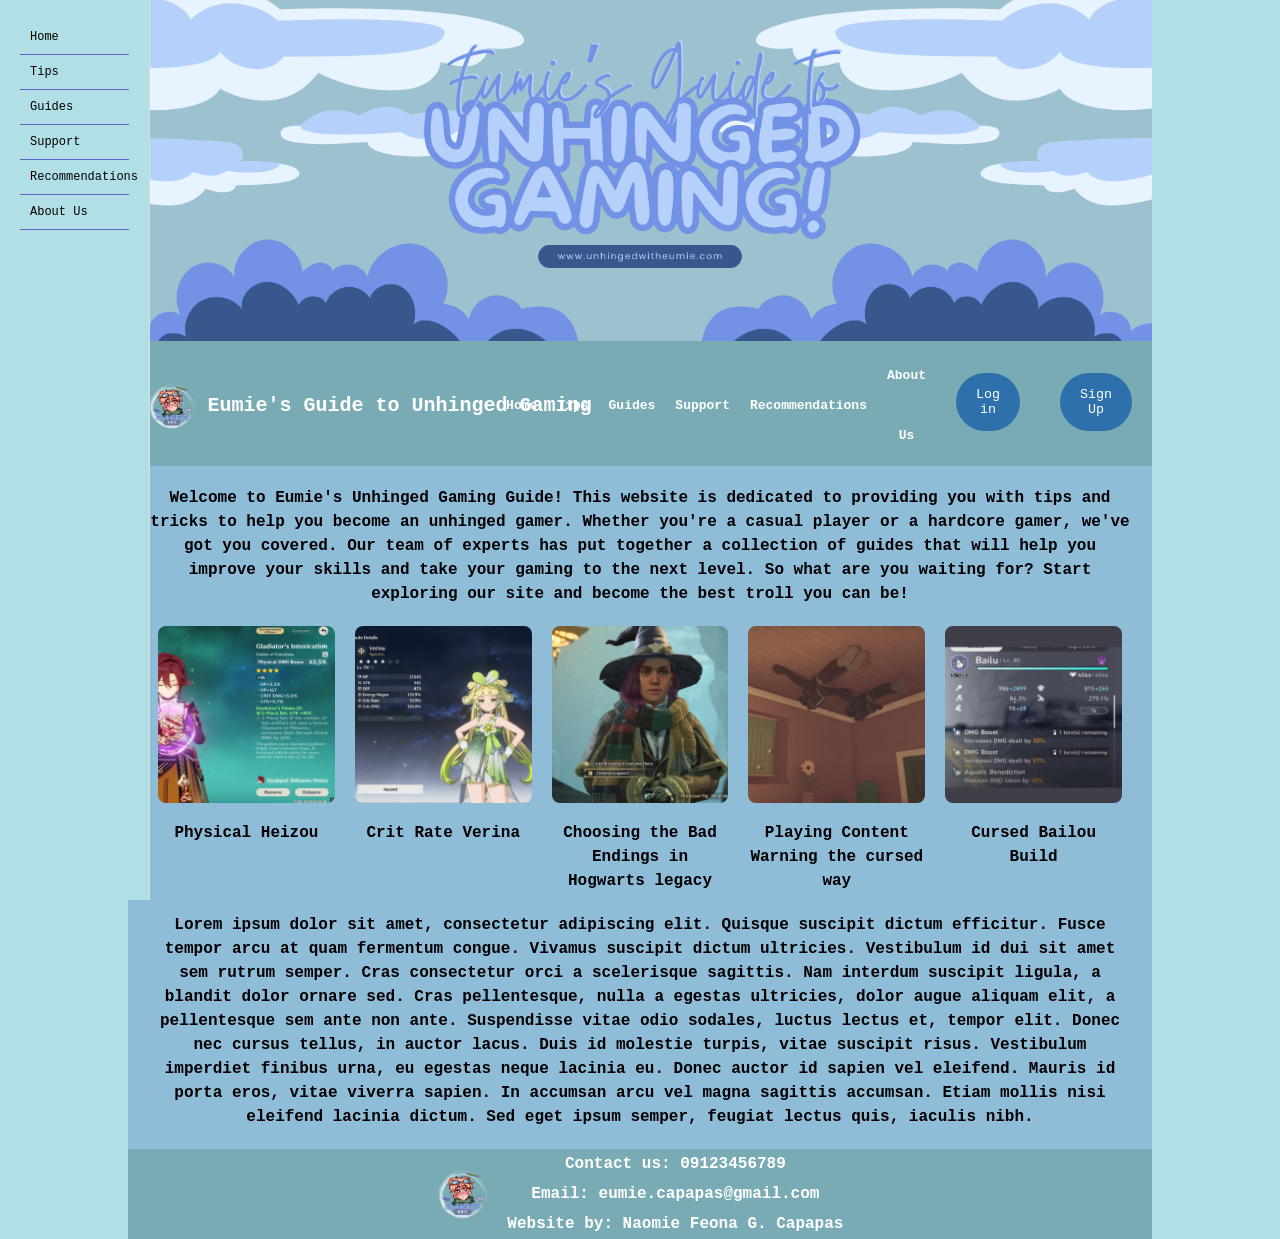
<file: index.html>
<!DOCTYPE html>
<html lang="en">
<head>
  <meta charset="UTF-8">
  <title>Unhinged Gaming Guides</title>
  <link rel="icon" type="image/x-icon" href="logo.png">
  <link rel="stylesheet" href="style.css">
  <link rel="stylesheet" href="buttons.css">
</head>
<body>

<div id="wrapper-div">
  <div id="headerbanner-div">
    <img src="header.png" alt="website's header">
  </div>
  <div id="main1-div" class="clearfix">
    <div id="logo-div">
      <a href="index.html" style="color: white; text-decoration: none;" target="_blank">
        <img src="head.png" alt="Logo">
        Eumie's Guide to Unhinged Gaming
      </a>
    </div>
    <div id="nav-div">
      <a href="index.html">Home</a>
      <a href="tips.html">Tips</a>
      <a href="guides.html">Guides</a>
      <a href="support.html">Support</a>
      <a href="recommendations.html">Recommendations</a>
      <a href="about.html">About Us</a>
      <a href="login.html"><button style="width:auto;">Log in</button></a>
      <a href="signup.html"><button style="width:auto;">Sign Up</button></a>
    </div>
  </div>

  <div id="sidebar">
    <a href="index.html">Home</a>
    <a href="tips.html">Tips</a>
    <a href="guides.html">Guides</a>
    <a href="support.html">Support</a>
    <a href="recommendations.html">Recommendations</a>
    <a href="about.html">About Us</a>
  </div>

    <div id="main-content-div">
        Welcome to Eumie's Unhinged Gaming Guide! This website is dedicated to providing you with tips and tricks to help you become an unhinged gamer. Whether you're a casual player or a hardcore gamer, we've got you covered. Our team of experts has put together a collection of guides that will help you improve your skills and take your gaming to the next level. So what are you waiting for? Start exploring our site and become the best troll you can be!
        <div id="images-section">
            <div class="image-container">
                <img src="image1.png" alt="Image 1">
                <p class="image-description">Physical Heizou</p>
            </div>
            <div class="image-container">
                <img src="image2.png" alt="Image 2">
                <p class="image-description">Crit Rate Verina</p>
            </div>
            <div class="image-container">
                <img src="image3.png" alt="Image 3">
                <p class="image-description">Choosing the Bad Endings in Hogwarts legacy</p>
            </div>
            <div class="image-container">
                <img src="image4.png" alt="Image 4">
                <p class="image-description">Playing Content Warning the cursed way</p>
            </div>
            <div class="image-container">
                <img src="image5.png" alt="Image 5">
                <p class="image-description">Cursed Bailou Build</p>
            </div>
            Lorem ipsum dolor sit amet, consectetur adipiscing elit. Quisque suscipit dictum efficitur. Fusce tempor arcu at quam fermentum congue. Vivamus suscipit dictum ultricies. Vestibulum id dui sit amet sem rutrum semper. Cras consectetur orci a scelerisque sagittis. Nam interdum suscipit ligula, a blandit dolor ornare sed. Cras pellentesque, nulla a egestas ultricies, dolor augue aliquam elit, a pellentesque sem ante non ante. Suspendisse vitae odio sodales, luctus lectus et, tempor elit. Donec nec cursus tellus, in auctor lacus. Duis id molestie turpis, vitae suscipit risus. Vestibulum imperdiet finibus urna, eu egestas neque lacinia eu. Donec auctor id sapien vel eleifend. Mauris id porta eros, vitae viverra sapien. In accumsan arcu vel magna sagittis accumsan. Etiam mollis nisi eleifend lacinia dictum. Sed eget ipsum semper, feugiat lectus quis, iaculis nibh.
        </div>

    </div>
    <div id="footer-div">
        <img src="head.png" alt="website's Logo">
        <div class="footer-text">
            <p>Contact us: 09123456789</p>
            <p>Email: eumie.capapas@gmail.com</p>
            <p>Website by: Naomie Feona G. Capapas</p>
        </div>
    </div>
    
</div>
<script src="script.js"></script>
</body>
</html>
</file>
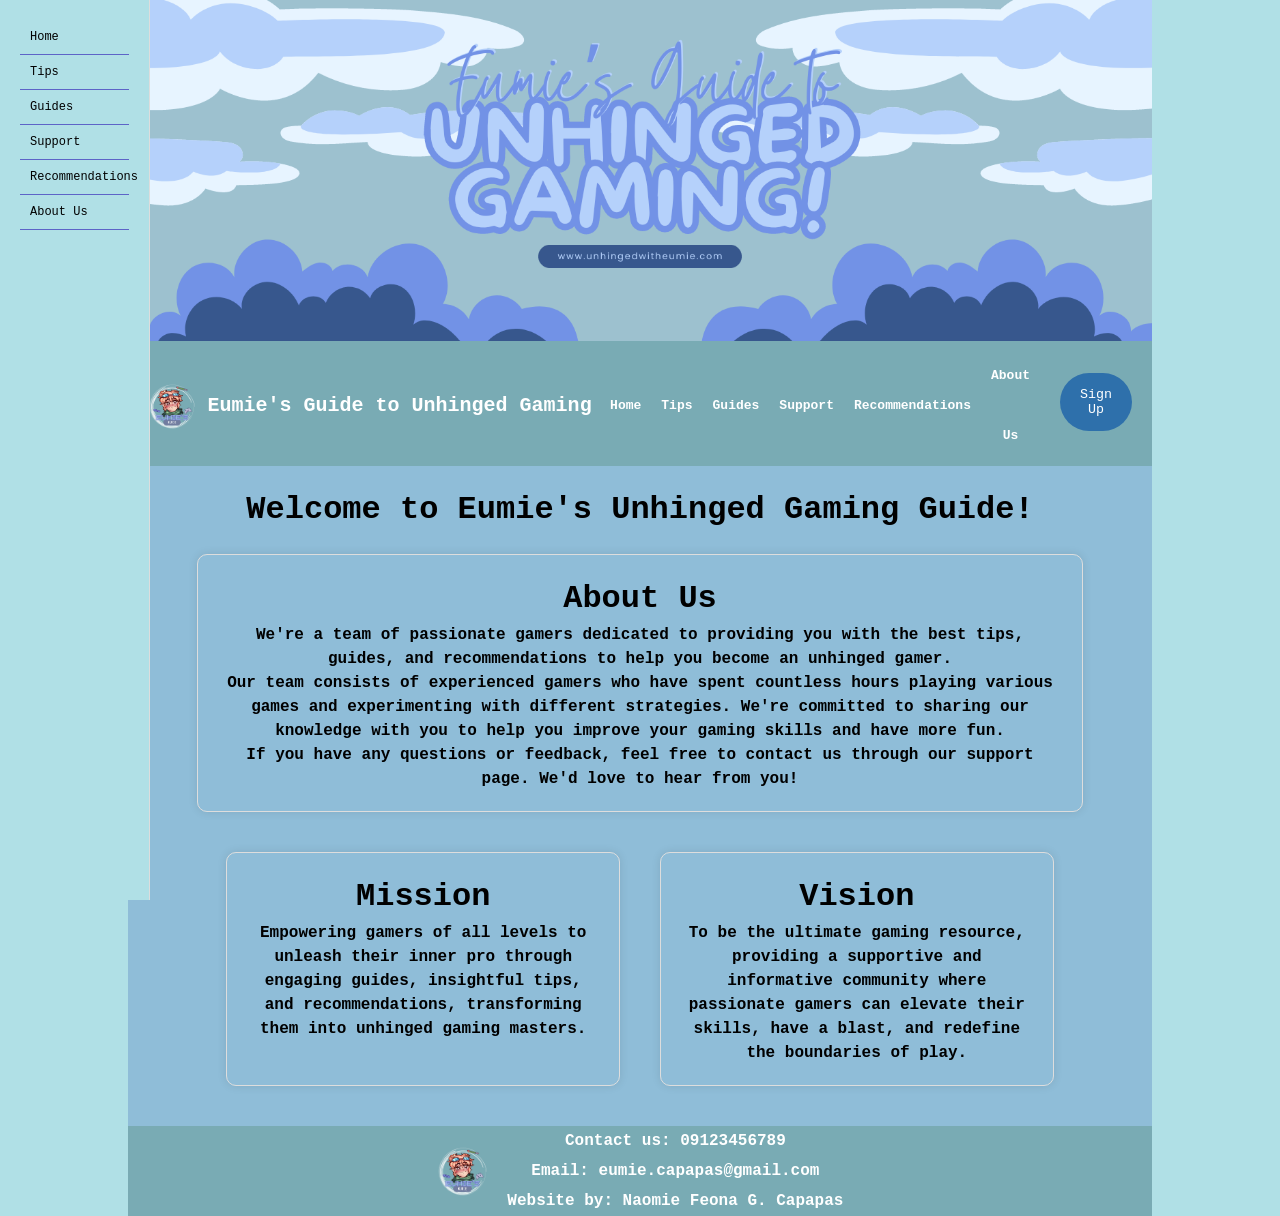
<file: about.html>
<!DOCTYPE html>
<html lang="en">
<head>
  <meta charset="UTF-8">
  <title>Unhinged Gaming Guides</title>
  <link rel="icon" type="image/x-icon" href="logo.png">
  <link rel="stylesheet" href="style.css">
  <link rel="stylesheet" href="buttons.css">
</head>
<body>
<div id="wrapper-div">
  <div id="headerbanner-div">
    <img src="header.png" alt="website's header">
  </div>
  <div id="main1-div" class="clearfix">
    <div id="logo-div">
      <a href="index.html" style="color: white; text-decoration: none;" target="_blank">
        <img src="head.png" alt="Logo">
        Eumie's Guide to Unhinged Gaming
      </a>
    </div>
    <div id="nav-div">
      <a href="index.html">Home</a>
      <a href="tips.html">Tips</a>
      <a href="guides.html">Guides</a>
      <a href="support.html">Support</a>
      <a href="recommendations.html">Recommendations</a>
      <a href="about.html">About Us</a>
      <a href="signup.html"><button style="width:auto;">Sign Up</button></a>
    </div>
  </div>
  <div id="sidebar">
    <a href="index.html">Home</a>
    <a href="tips.html">Tips</a>
    <a href="guides.html">Guides</a>
    <a href="support.html">Support</a>
    <a href="recommendations.html">Recommendations</a>
    <a href="about.html">About Us</a>
  </div>
    <div id="main-content-div">
        <div class="box">
            <h1>Welcome to Eumie's Unhinged Gaming Guide!</h1>
            <div class="text2">
                <h1>About Us</h1>
            <p>We're a team of passionate gamers dedicated to providing you with the best tips, guides, and recommendations to help you become an unhinged gamer.</p>
            <p>Our team consists of experienced gamers who have spent countless hours playing various games and experimenting with different strategies. We're committed to sharing our knowledge with you to help you improve your gaming skills and have more fun.</p>
            <p>If you have any questions or feedback, feel free to contact us through our support page. We'd love to hear from you!</p>
        </div>
        <div class="mission-vision-container">
        <div class="text1">
            <h1>Mission</h1>
            <p>Empowering gamers of all levels to unleash their inner pro through engaging guides, insightful tips, and recommendations, transforming them into unhinged gaming masters.</p>
        </div>
        <div class="text1">
            <h1>Vision</h1>
            <p>To be the ultimate gaming resource, providing a supportive and informative community where passionate gamers can elevate their skills, have a blast, and redefine the boundaries of play.</p>
        </div>
        </div>
    </div>
    </div>
    <div id="footer-div">
        <img src="head.png" alt="website's Logo">
        <div class="footer-text">
            <p>Contact us: 09123456789</p>
            <p>Email: eumie.capapas@gmail.com</p>
            <p>Website by: Naomie Feona G. Capapas</p>
        </div>
</div>
<script src="script.js"></script>
</body>
</html>
</file>
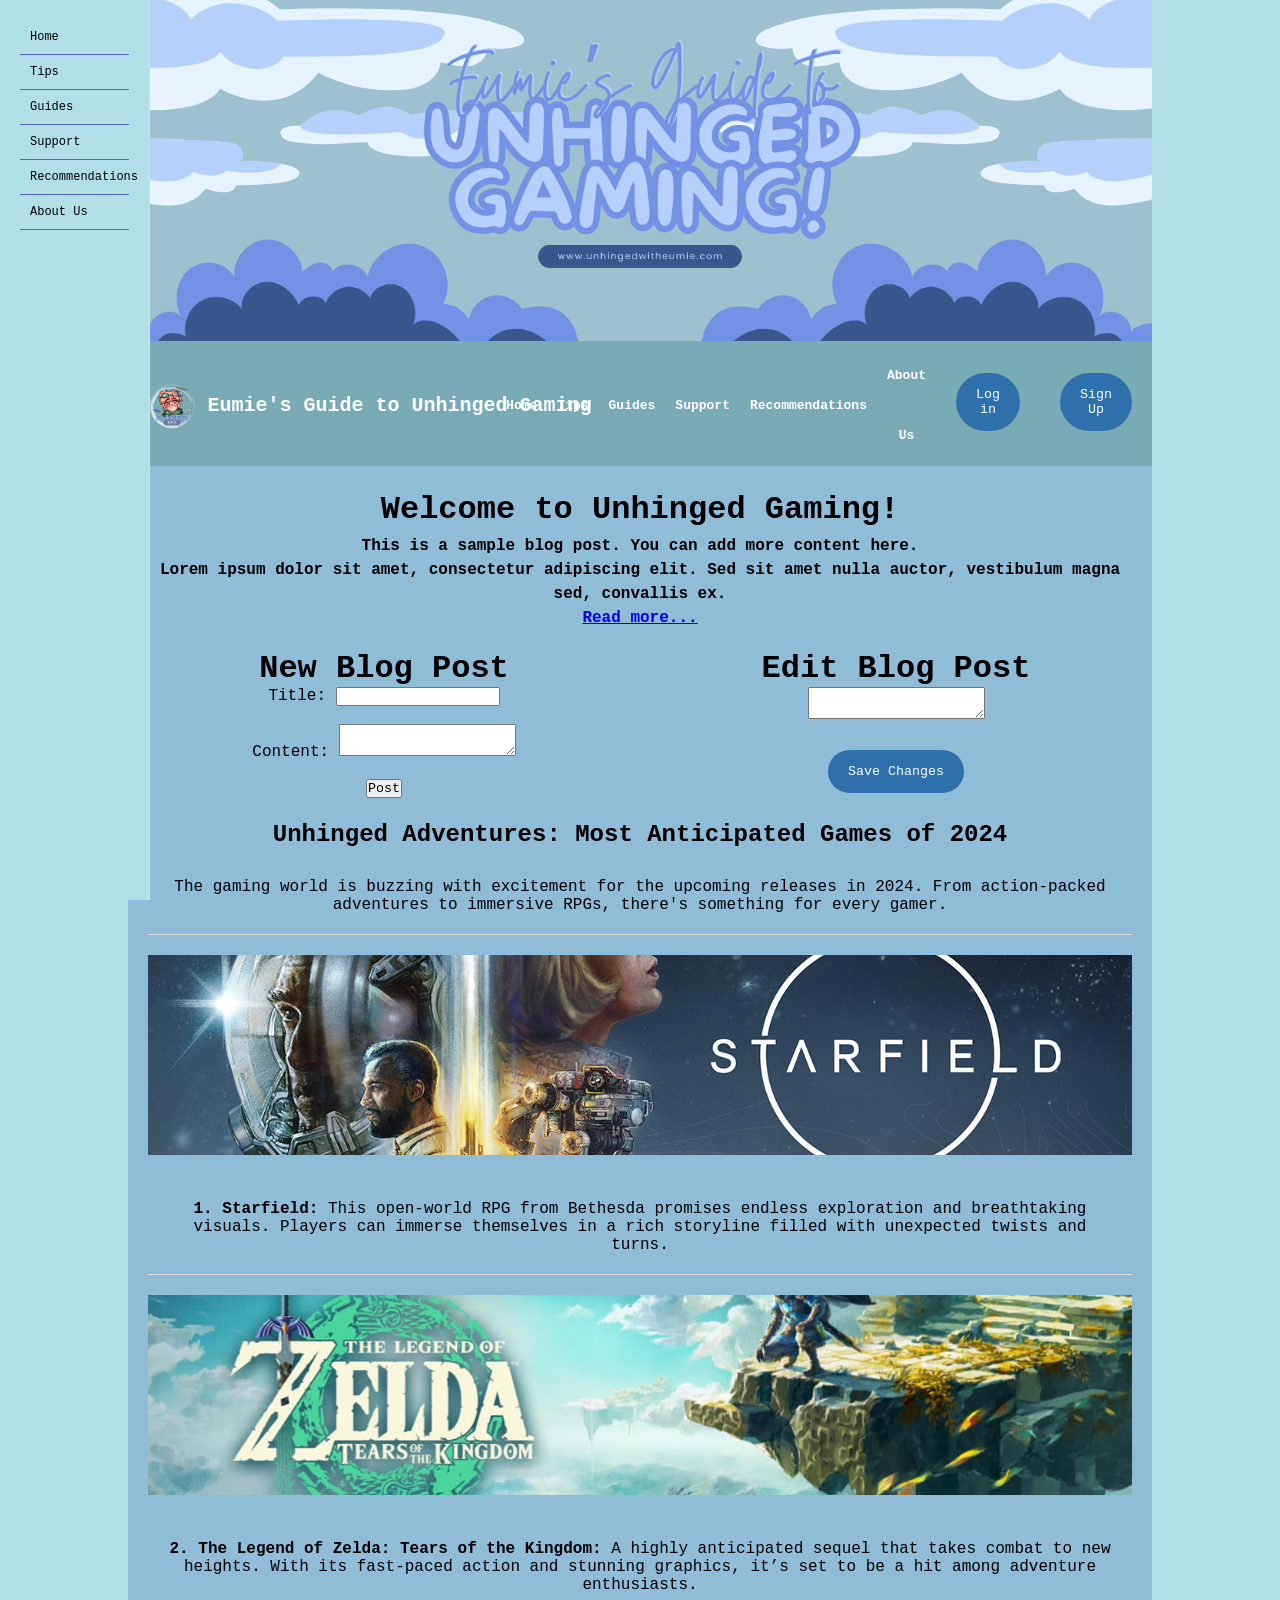
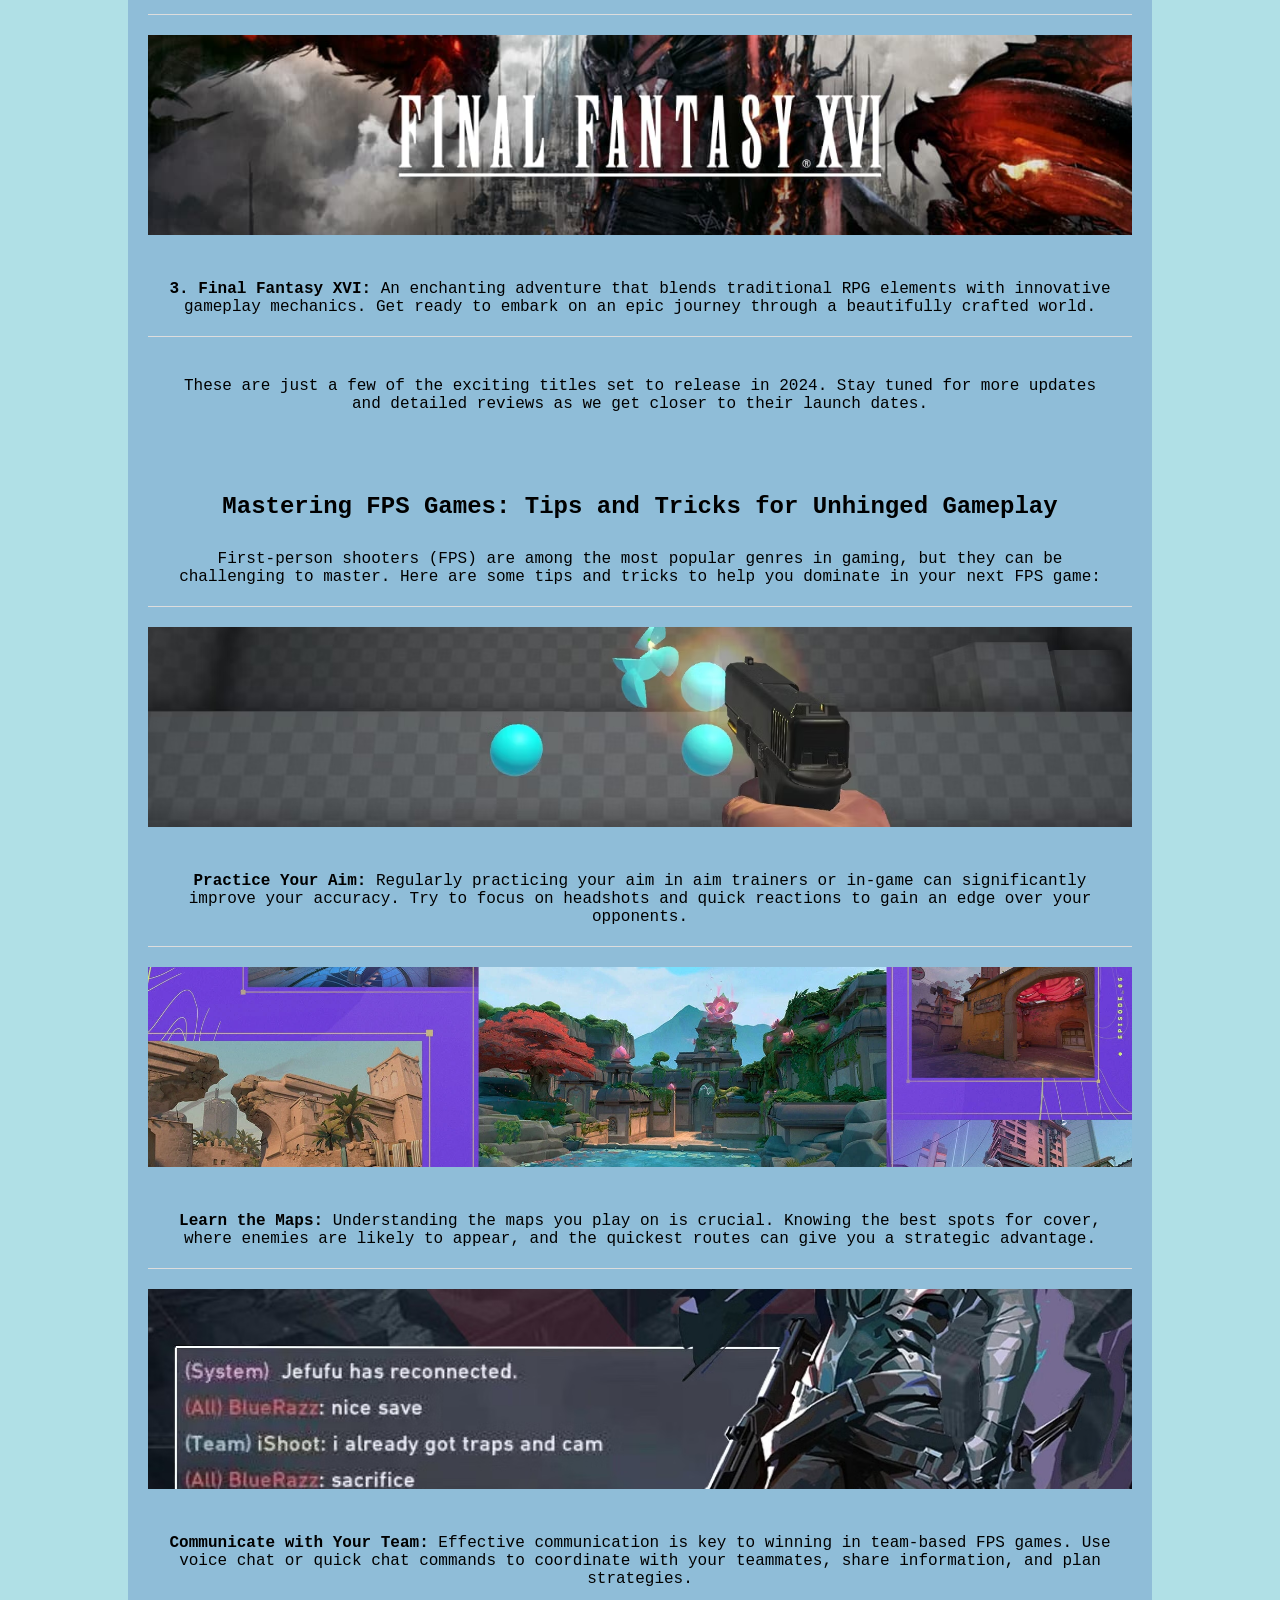
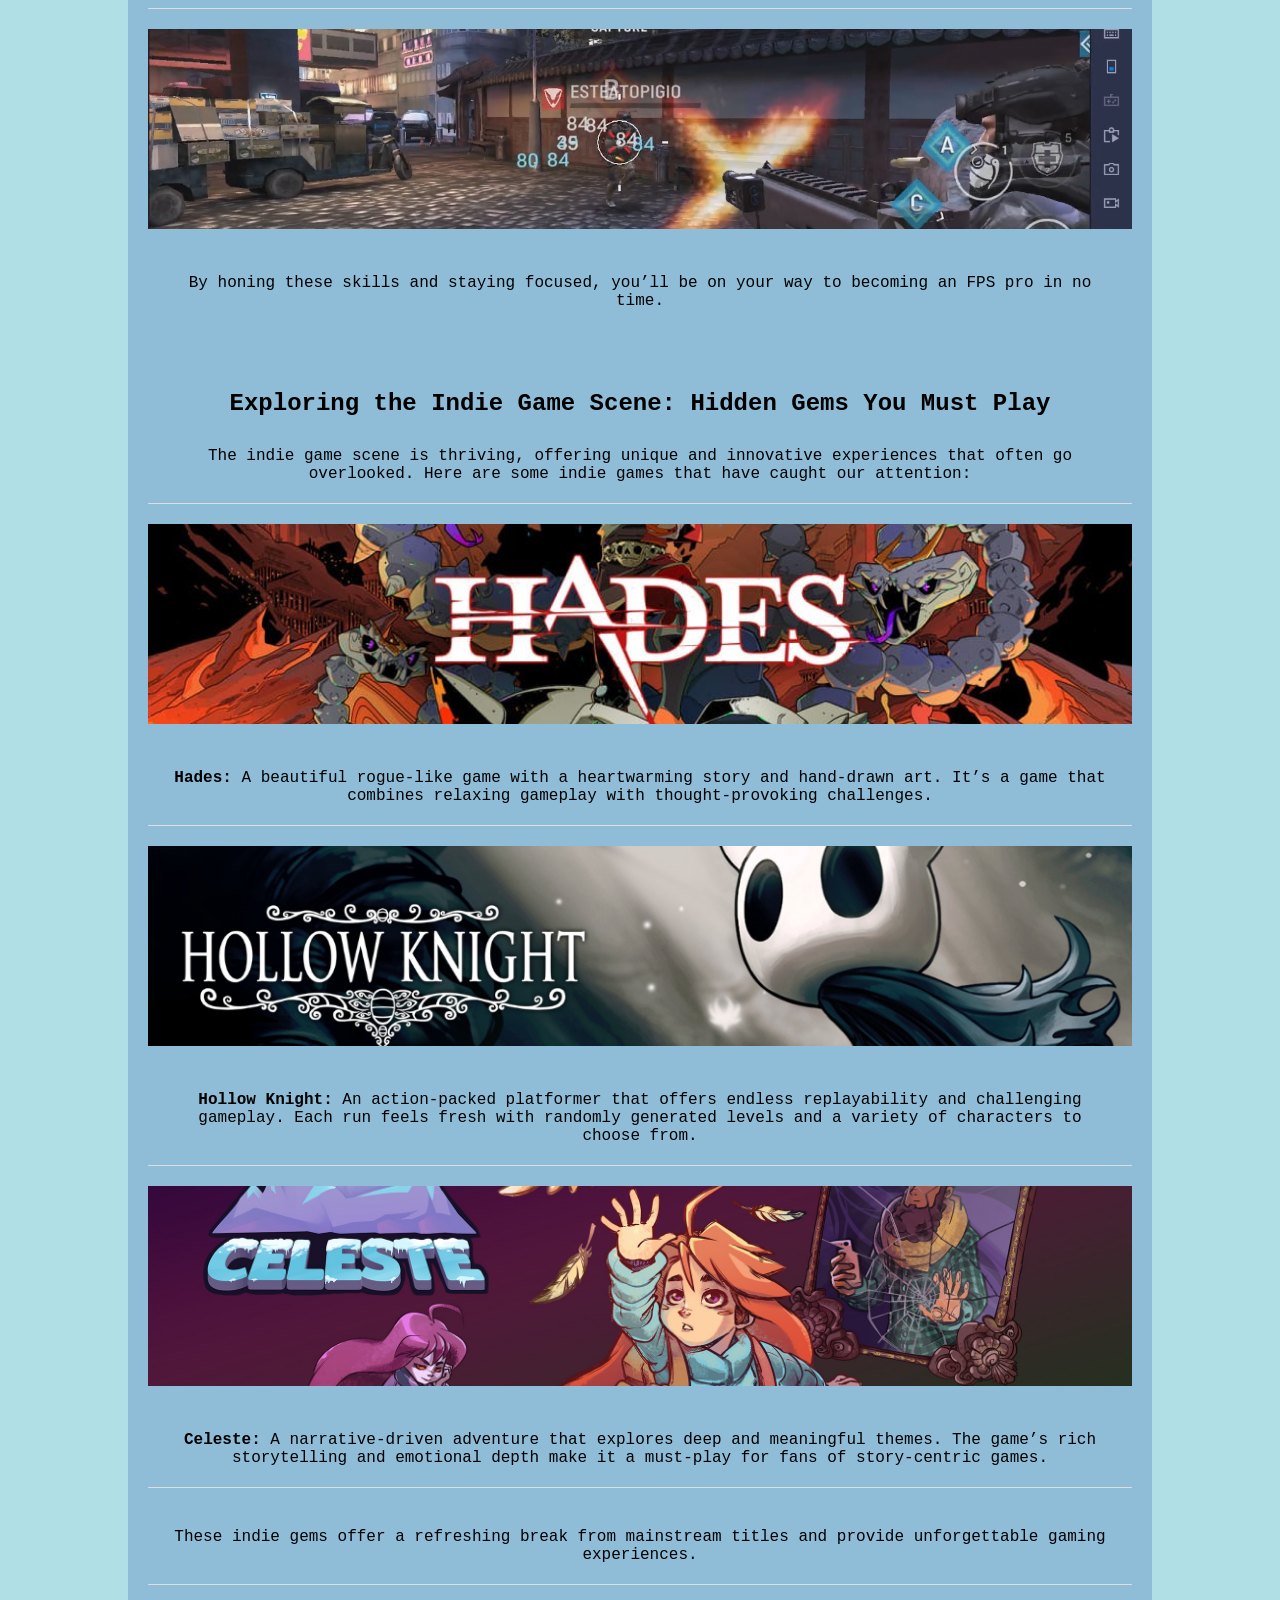
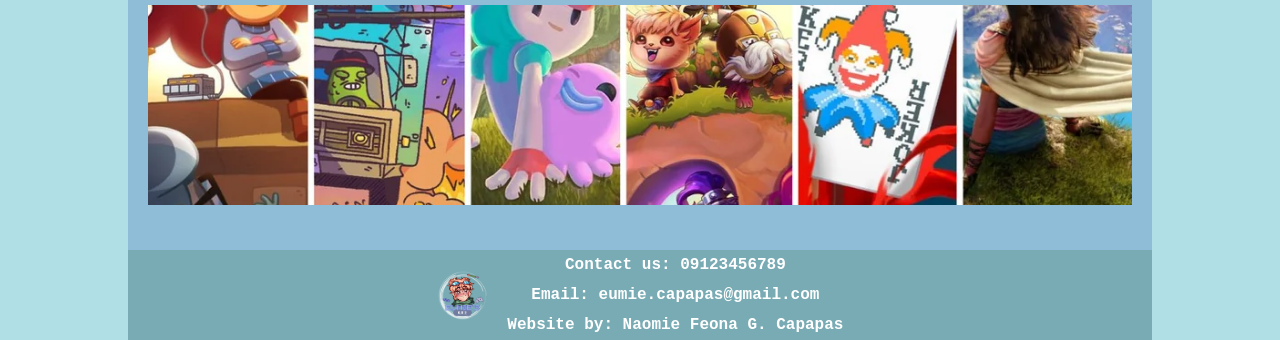
<file: blogs.html>
<!DOCTYPE html>
<html lang="en">
<head>
  <meta charset="UTF-8">
  <title>Unhinged Gaming Guides</title>
  <link rel="icon" type="image/x-icon" href="logo.png">
  <link rel="stylesheet" href="style.css">
  <link rel="stylesheet" href="buttons.css">
</head>
<body>

<div id="wrapper-div">
  <div id="headerbanner-div">
    <img src="header.png" alt="website's header">
  </div>
  <div id="main1-div" class="clearfix">
    <div id="logo-div">
      <a href="index.html" style="color: white; text-decoration: none;" target="_blank">
        <img src="head.png" alt="Logo">
        Eumie's Guide to Unhinged Gaming
      </a>
    </div>
    <div id="nav-div">
      <a href="index.html">Home</a>
      <a href="tips.html">Tips</a>
      <a href="guides.html">Guides</a>
      <a href="support.html">Support</a>
      <a href="recommendations.html">Recommendations</a>
      <a href="about.html">About Us</a>
      <a href="login.html"><button style="width:auto;">Log in</button></a>
      <a href="signup.html"><button style="width:auto;">Sign Up</button></a>
    </div>
  </div>

  <div id="sidebar">
    <a href="index.html">Home</a>
    <a href="tips.html">Tips</a>
    <a href="guides.html">Guides</a>
    <a href="support.html">Support</a>
    <a href="recommendations.html">Recommendations</a>
    <a href="about.html">About Us</a>
  </div>

  <div id="content-div">
    <h1>Welcome to Unhinged Gaming!</h1>
    <p>This is a sample blog post. You can add more content here.</p>
    <p>Lorem ipsum dolor sit amet, consectetur adipiscing elit. Sed sit amet nulla auctor, vestibulum magna sed, convallis ex.</p>
    <p><a href="#">Read more...</a></p>
  </div>

  <div id="form-container">
    <div class="form">
      <h1>New Blog Post</h1>
      <form>
        <label for="title">Title:</label>
        <input type="text" id="title" name="title"><br><br>
        <label for="content">Content:</label>
        <textarea id="content" name="content"></textarea><br><br>
        <input type="submit" value="Post">
      </form>
    </div>
    <div class="form">
      <h1>Edit Blog Post</h1>
      <textarea id="editor" name="editor"></textarea><br><br>
      <button>Save Changes</button>
    </div>
  </div>

  <div class="blog-list">
    <div class="blog-post">
      <h1>Unhinged Adventures: Most Anticipated Games of 2024</h1>
      <p>The gaming world is buzzing with excitement for the upcoming releases in 2024. From action-packed adventures to immersive RPGs, there's something for every gamer.</p>
      <img src="starfield.jpg" alt="Starfield">
      <p><strong>1. Starfield:</strong> This open-world RPG from Bethesda promises endless exploration and breathtaking visuals. Players can immerse themselves in a rich storyline filled with unexpected twists and turns.</p>
      <img src="zelda.jpg" alt="The Legend of Zelda: Tears of the Kingdom">
      <p><strong>2. The Legend of Zelda: Tears of the Kingdom:</strong> A highly anticipated sequel that takes combat to new heights. With its fast-paced action and stunning graphics, it’s set to be a hit among adventure enthusiasts.</p>
      <img src="final-fantasy-xvi.jpg" alt="Final Fantasy XVI">
      <p><strong>3. Final Fantasy XVI:</strong> An enchanting adventure that blends traditional RPG elements with innovative gameplay mechanics. Get ready to embark on an epic journey through a beautifully crafted world.</p>
      <p>These are just a few of the exciting titles set to release in 2024. Stay tuned for more updates and detailed reviews as we get closer to their launch dates.</p>
    </div>

    <div class="blog-post">
      <h1>Mastering FPS Games: Tips and Tricks for Unhinged Gameplay</h1>
      <p>First-person shooters (FPS) are among the most popular genres in gaming, but they can be challenging to master. Here are some tips and tricks to help you dominate in your next FPS game:</p>
      <img src="aim-practice.jpg" alt="Practice Your Aim">
      <p><strong>Practice Your Aim:</strong> Regularly practicing your aim in aim trainers or in-game can significantly improve your accuracy. Try to focus on headshots and quick reactions to gain an edge over your opponents.</p>
      <img src="map-knowledge.jpg" alt="Learn the Maps">
      <p><strong>Learn the Maps:</strong> Understanding the maps you play on is crucial. Knowing the best spots for cover, where enemies are likely to appear, and the quickest routes can give you a strategic advantage.</p>
      <img src="team-communication.jpg" alt="Communicate with Your Team">
      <p><strong>Communicate with Your Team:</strong> Effective communication is key to winning in team-based FPS games. Use voice chat or quick chat commands to coordinate with your teammates, share information, and plan strategies.</p>
      <img src="fps-pro.jpg" alt="FPS Pro">
      <p>By honing these skills and staying focused, you’ll be on your way to becoming an FPS pro in no time.</p>
    </div>

    <div class="blog-post">
      <h1>Exploring the Indie Game Scene: Hidden Gems You Must Play</h1>
      <p>The indie game scene is thriving, offering unique and innovative experiences that often go overlooked. Here are some indie games that have caught our attention:</p>
      <img src="hades.jpg" alt="Hades">
      <p><strong>Hades:</strong> A beautiful rogue-like game with a heartwarming story and hand-drawn art. It’s a game that combines relaxing gameplay with thought-provoking challenges.</p>
      <img src="hollow-knight.jpg" alt="Hollow Knight">
      <p><strong>Hollow Knight:</strong> An action-packed platformer that offers endless replayability and challenging gameplay. Each run feels fresh with randomly generated levels and a variety of characters to choose from.</p>
      <img src="celeste.jpg" alt="Celeste">
      <p><strong>Celeste:</strong> A narrative-driven adventure that explores deep and meaningful themes. The game’s rich storytelling and emotional depth make it a must-play for fans of story-centric games.</p>
      <p>These indie gems offer a refreshing break from mainstream titles and provide unforgettable gaming experiences.</p>
      <img src="indie-gems.jpg" alt="Indie Gems">
    </div>
  </div>

  <div id="footer-div">
    <img src="head.png" alt="website's Logo">
    <div class="footer-text">
      <p>Contact us: 09123456789</p>
      <p>Email: eumie.capapas@gmail.com</p>
      <p>Website by: Naomie Feona G. Capapas</p>
    </div>
  </div>
</div>

<script src="script.js"></script>
</body>
</html>
</file>
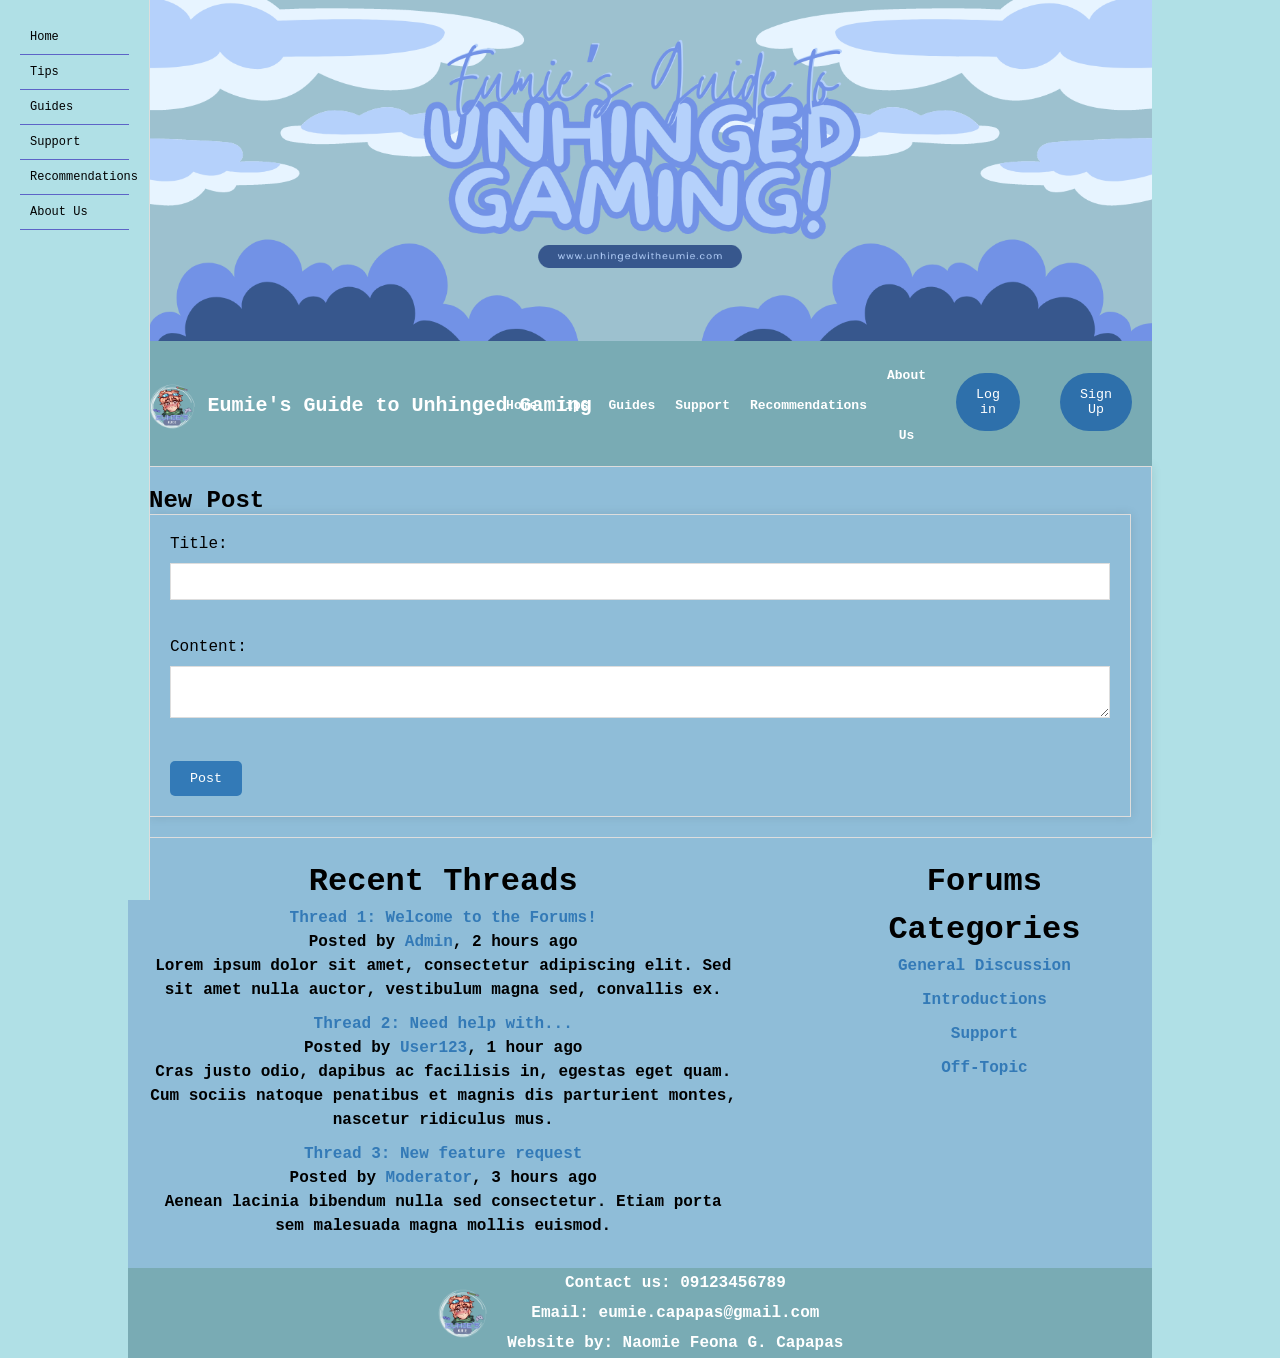
<file: forums.html>
<!DOCTYPE html>
<html lang="en">
<head>
  <meta charset="UTF-8">
  <title>Unhinged Gaming Guides</title>
  <link rel="icon" type="image/x-icon" href="logo.png">
  <link rel="stylesheet" href="style.css">
  <link rel="stylesheet" href="buttons.css">
</head>
<body>

<div id="wrapper-div">
  <div id="headerbanner-div">
    <img src="header.png" alt="website's header">
  </div>
  <div id="main1-div" class="clearfix">
    <div id="logo-div">
      <a href="index.html" style="color: white; text-decoration: none;" target="_blank">
        <img src="head.png" alt="Logo">
        Eumie's Guide to Unhinged Gaming
      </a>
    </div>
    <div id="nav-div">
      <a href="index.html">Home</a>
      <a href="tips.html">Tips</a>
      <a href="guides.html">Guides</a>
      <a href="support.html">Support</a>
      <a href="recommendations.html">Recommendations</a>
      <a href="about.html">About Us</a>
      <a href="login.html"><button style="width:auto;">Log in</button></a>
      <a href="signup.html"><button style="width:auto;">Sign Up</button></a>
    </div>
  </div>

  <div id="sidebar">
    <a href="index.html">Home</a>
    <a href="tips.html">Tips</a>
    <a href="guides.html">Guides</a>
    <a href="support.html">Support</a>
    <a href="recommendations.html">Recommendations</a>
    <a href="about.html">About Us</a>
  </div>

  <div id="new-post-form">
    <h2>New Post</h2>
    <form id="new-post-form" action="/new-post" method="post">
      <label for="title">Title:</label>
      <input type="text" id="title" name="title"><br><br>
      <label for="content">Content:</label>
      <textarea id="content" name="content"></textarea><br><br>
      <input type="submit" value="Post">
    </form>
  </div>

  <div id="main-content-div">
    <div id="left-column">
      <h1>Recent Threads</h1>
      <ul>
        <li>
          <a href="#">Thread 1: Welcome to the Forums!</a>
          <p>Posted by <a href="#">Admin</a>, 2 hours ago</p>
          <p>Lorem ipsum dolor sit amet, consectetur adipiscing elit. Sed sit amet nulla auctor, vestibulum magna sed, convallis ex.</p>
        </li>
        <li>
          <a href="#">Thread 2: Need help with...</a>
          <p>Posted by <a href="#">User123</a>, 1 hour ago</p>
          <p>Cras justo odio, dapibus ac facilisis in, egestas eget quam. Cum sociis natoque penatibus et magnis dis parturient montes, nascetur ridiculus mus.</p>
        </li>
        <li>
          <a href="#">Thread 3: New feature request</a>
          <p>Posted by <a href="#">Moderator</a>, 3 hours ago</p>
          <p>Aenean lacinia bibendum nulla sed consectetur. Etiam porta sem malesuada magna mollis euismod.</p>
        </li>
      </ul>
    </div>
    <div id="right-column">
      <h1>Forums Categories</h1>
      <ul>
        <li><a href="#">General Discussion</a></li>
        <li><a href="#">Introductions</a></li>
        <li><a href="#">Support</a></li>
        <li><a href="#">Off-Topic</a></li>
      </ul>
    </div>
  </div>
  

  <div id="footer-div">
    <img src="head.png" alt="website's Logo">
    <div class="footer-text">
      <p>Contact us: 09123456789</p>
      <p>Email: eumie.capapas@gmail.com</p>
      <p>Website by: Naomie Feona G. Capapas</p>
    </div>
  </div>
</div>

<script src="script.js"></script>
</body>
</html>
</file>
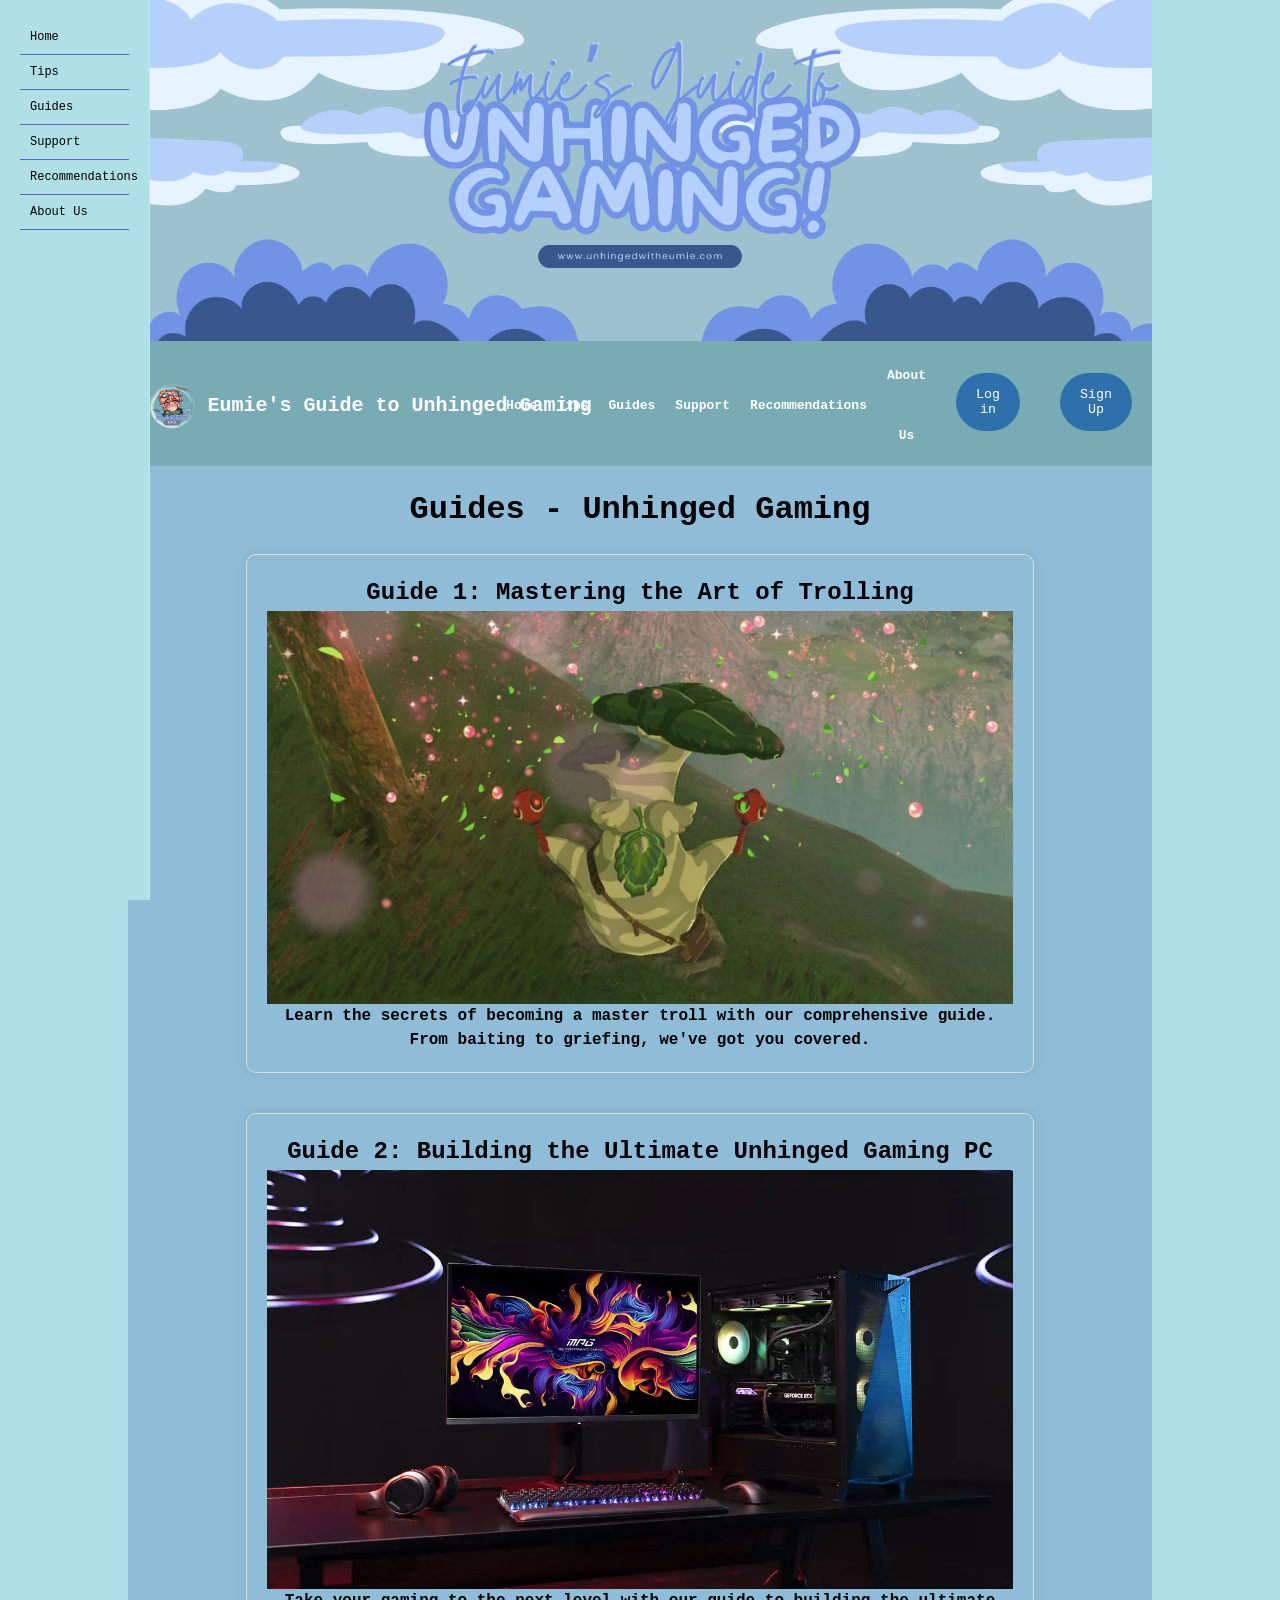
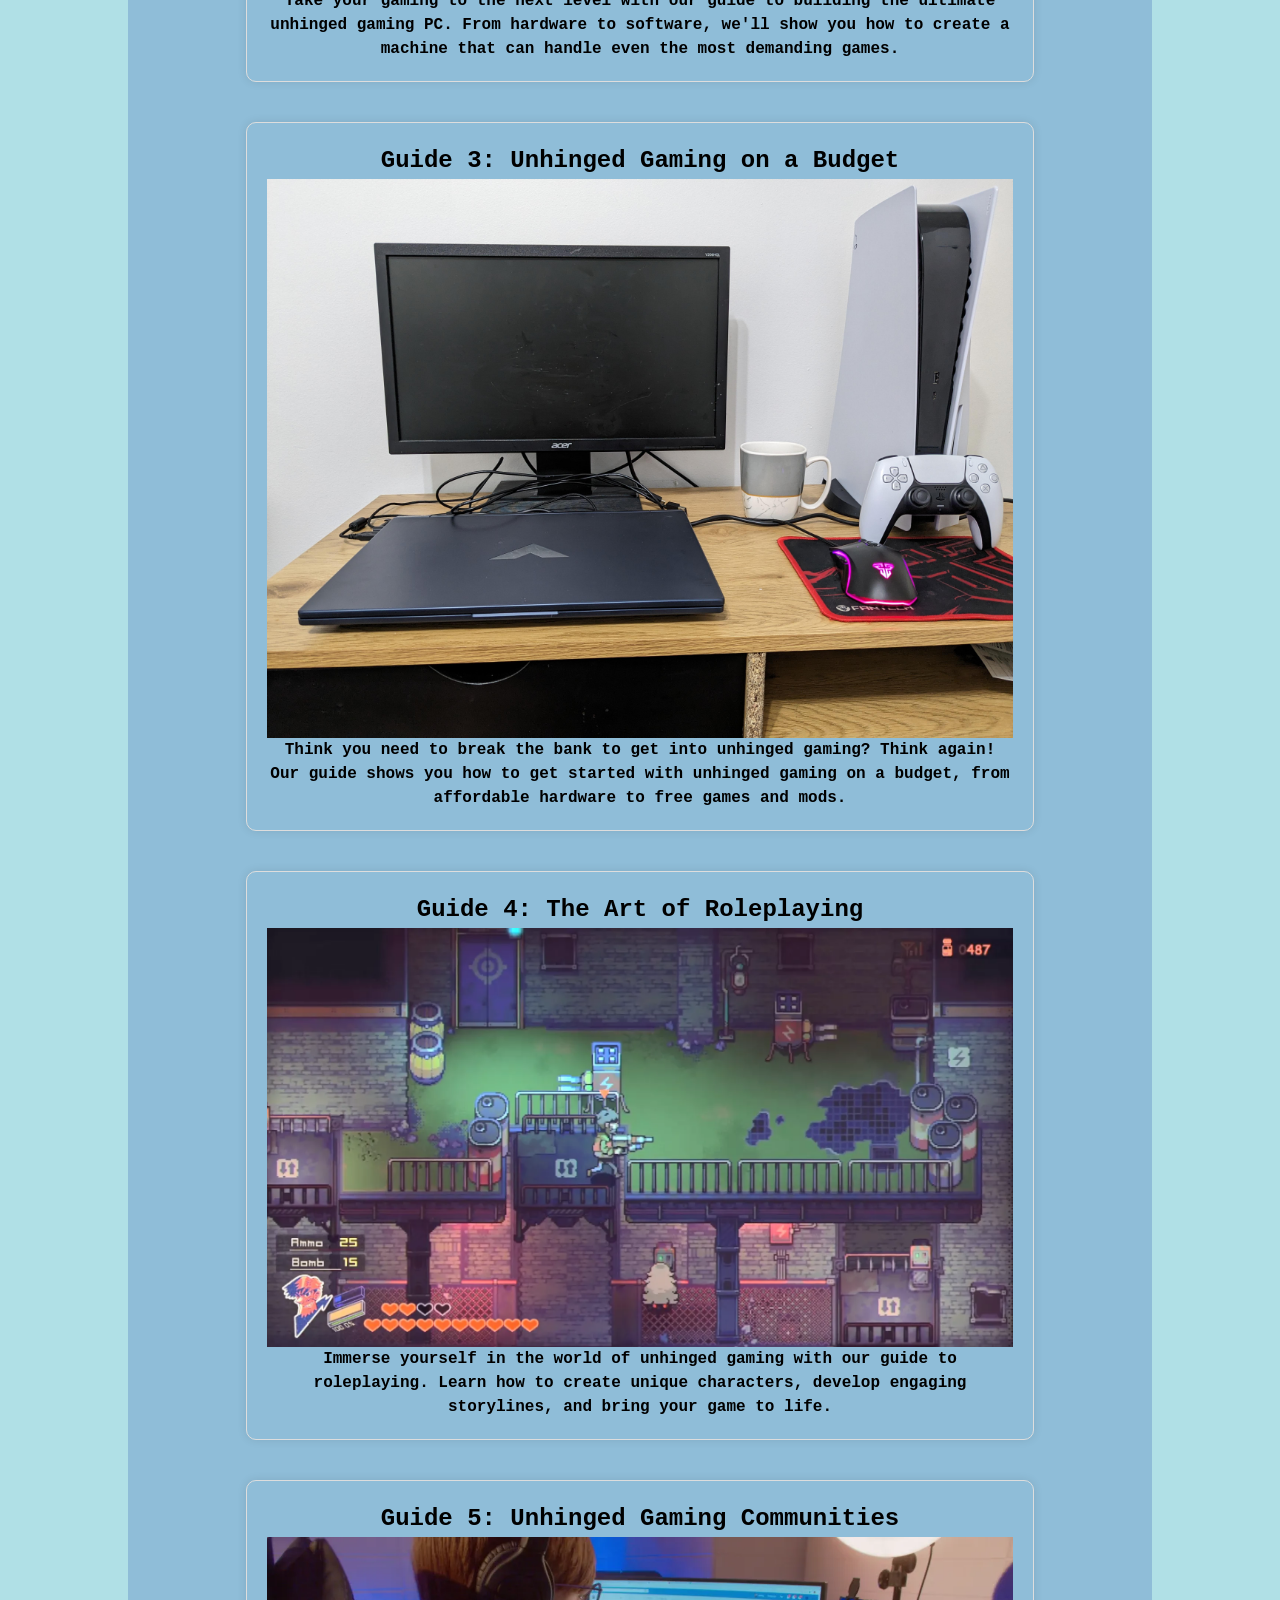
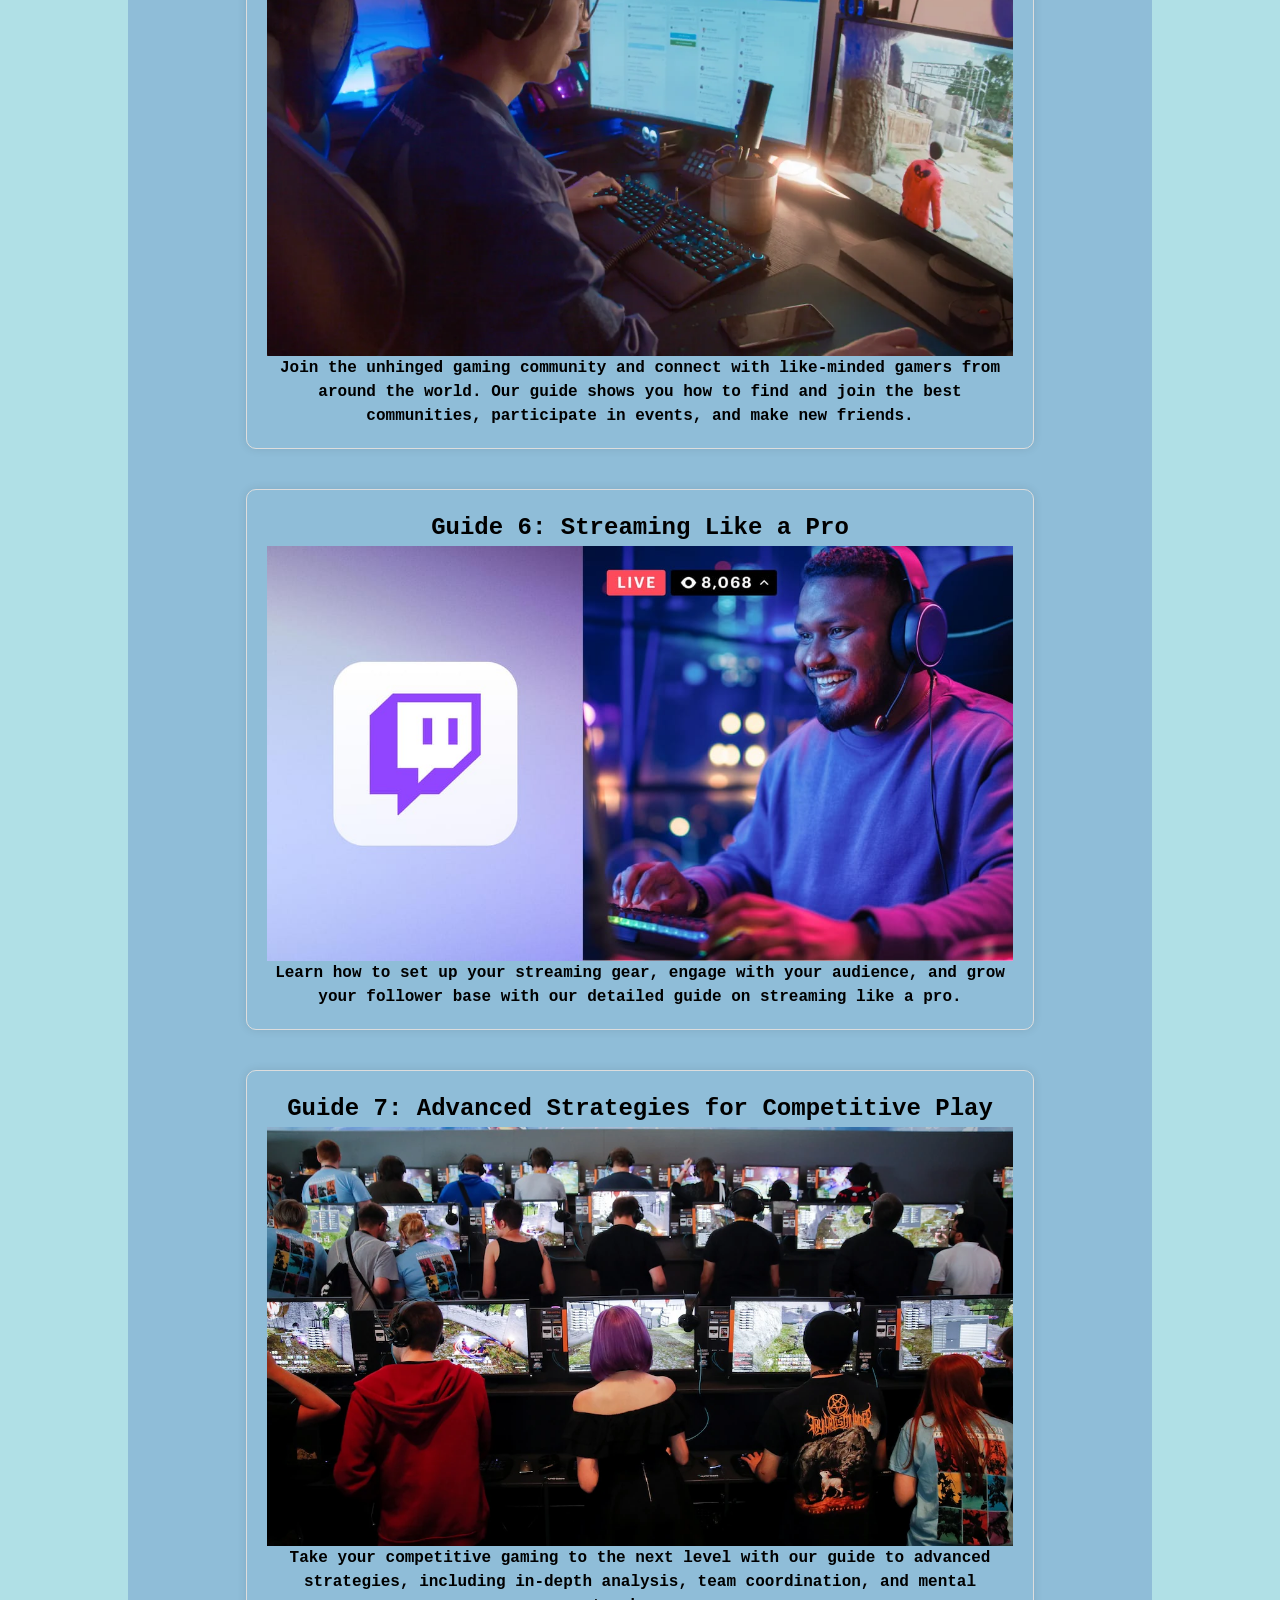
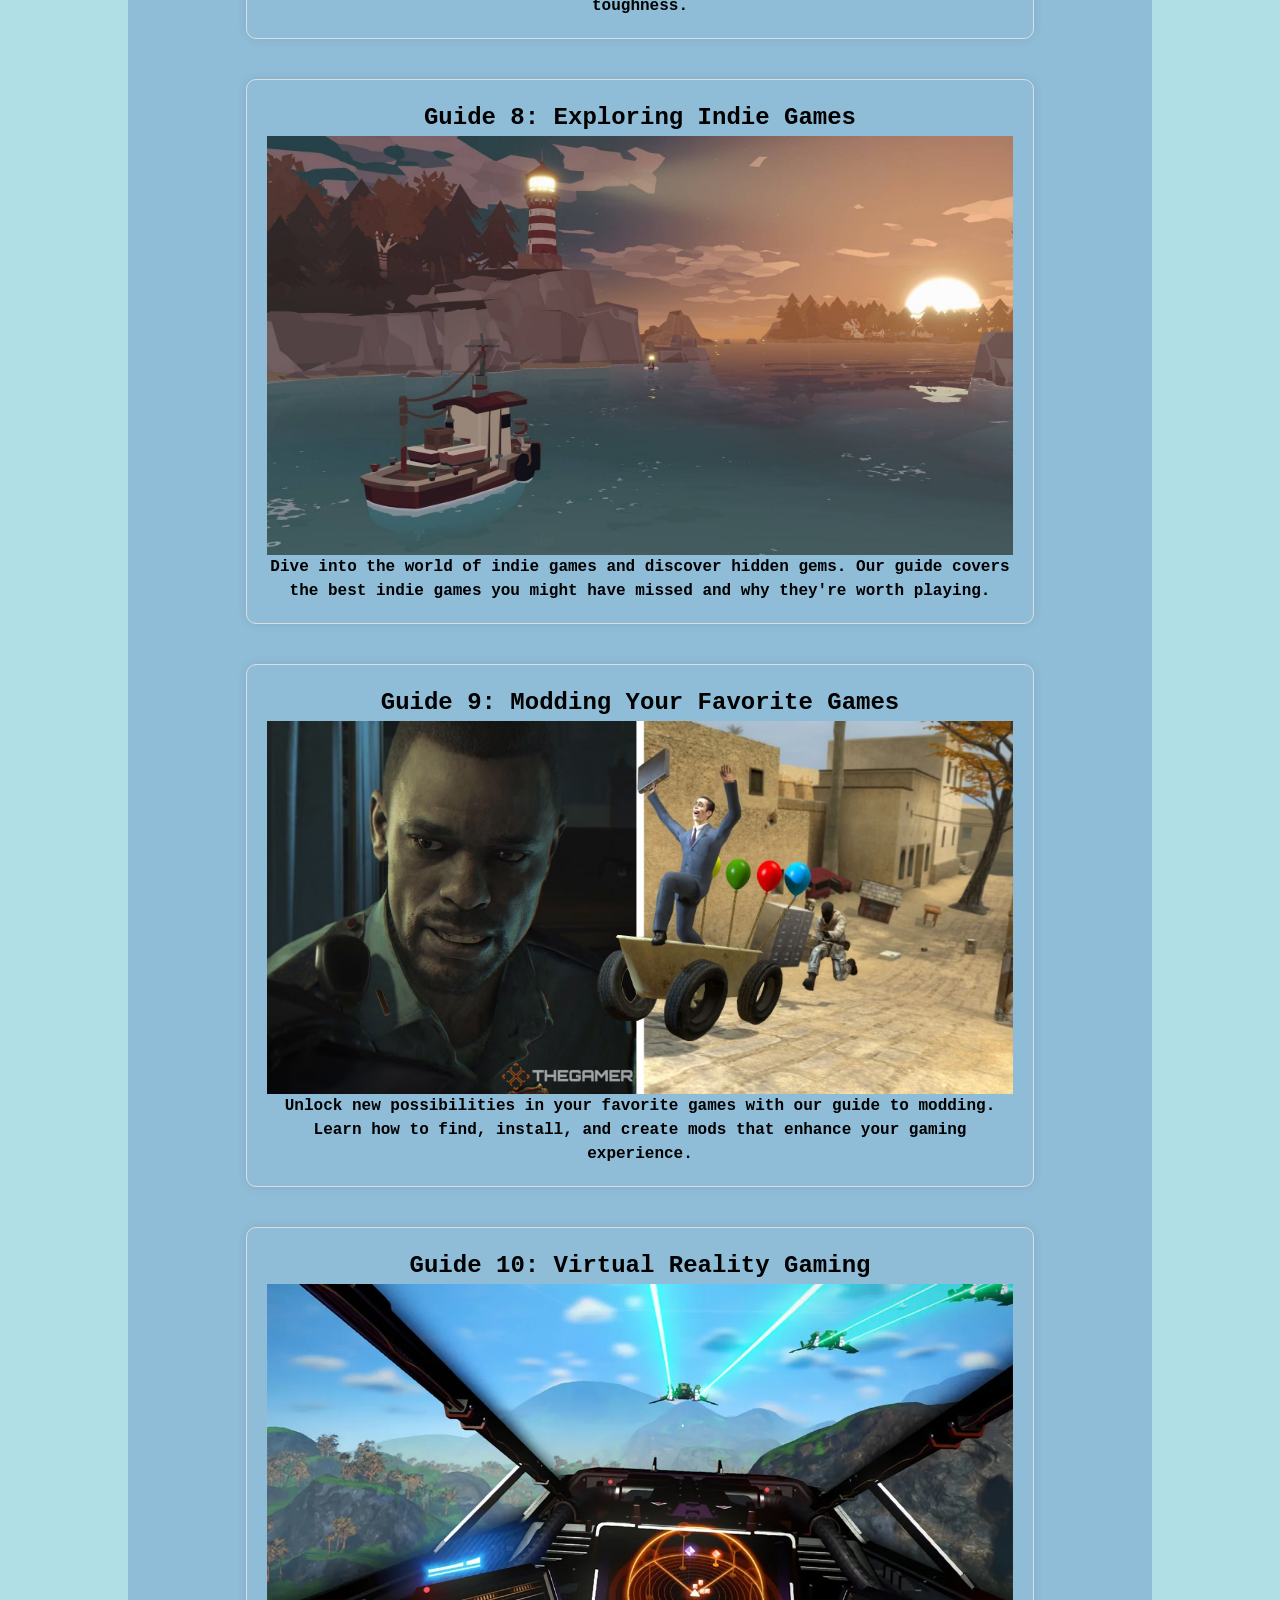
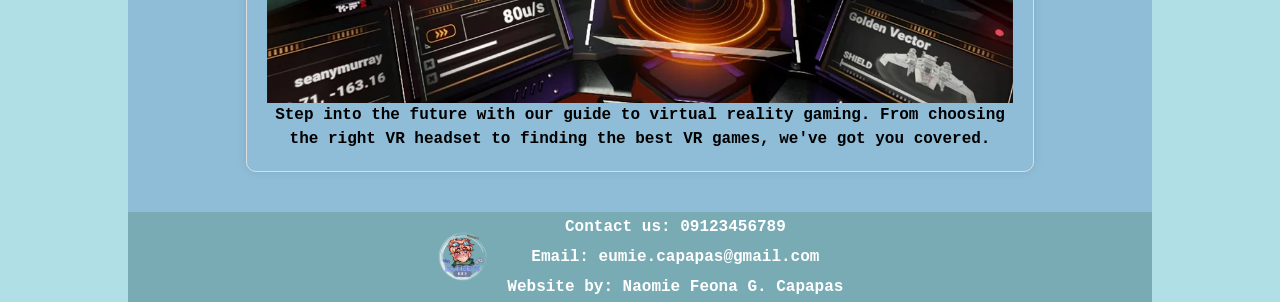
<file: guides.html>
<!DOCTYPE html>
<html lang="en">
<head>
  <meta charset="UTF-8">
  <title>Unhinged Gaming Guides</title>
  <link rel="icon" type="image/x-icon" href="logo.png">
  <link rel="stylesheet" href="style.css">
  <link rel="stylesheet" href="buttons.css">
  <style>
    .guide img {
      max-width: 100%;
      height: auto;
      display: block;
      margin: 0 auto; /* Centers the image */
    }
  </style>
</head>
<body>

<div id="wrapper-div">
  <div id="headerbanner-div">
    <img src="header.png" alt="website's header">
  </div>
  <div id="main1-div" class="clearfix">
    <div id="logo-div">
      <a href="index.html" style="color: white; text-decoration: none;" target="_blank">
        <img src="head.png" alt="Logo">
        Eumie's Guide to Unhinged Gaming
      </a>
    </div>
    <div id="nav-div">
      <a href="index.html">Home</a>
      <a href="tips.html">Tips</a>
      <a href="guides.html">Guides</a>
      <a href="support.html">Support</a>
      <a href="recommendations.html">Recommendations</a>
      <a href="about.html">About Us</a>
      <a href="login.html"><button style="width:auto;">Log in</button></a>
      <a href="signup.html"><button style="width:auto;">Sign Up</button></a>
    </div>
  </div>

  <div id="sidebar">
    <a href="index.html">Home</a>
    <a href="tips.html">Tips</a>
    <a href="guides.html">Guides</a>
    <a href="support.html">Support</a>
    <a href="recommendations.html">Recommendations</a>
    <a href="about.html">About Us</a>
  </div>

  <div id="reco-div">
    <h1>Guides - Unhinged Gaming</h1>
    <div class="guide-container">
      <div class="guide">
        <h2>Guide 1: Mastering the Art of Trolling</h2>
        <img src="guide1.jpg" alt="Guide 1 Image">
        <p>Learn the secrets of becoming a master troll with our comprehensive guide. From baiting to griefing, we've got you covered.</p>
      </div>
      <div class="guide">
        <h2>Guide 2: Building the Ultimate Unhinged Gaming PC</h2>
        <img src="guide2.jpg" alt="Guide 2 Image">
        <p>Take your gaming to the next level with our guide to building the ultimate unhinged gaming PC. From hardware to software, we'll show you how to create a machine that can handle even the most demanding games.</p>
      </div>
      <div class="guide">
        <h2>Guide 3: Unhinged Gaming on a Budget</h2>
        <img src="guide3.jpg" alt="Guide 3 Image">
        <p>Think you need to break the bank to get into unhinged gaming? Think again! Our guide shows you how to get started with unhinged gaming on a budget, from affordable hardware to free games and mods.</p>
      </div>
      <div class="guide">
        <h2>Guide 4: The Art of Roleplaying</h2>
        <img src="guide4.jpg" alt="Guide 4 Image">
        <p>Immerse yourself in the world of unhinged gaming with our guide to roleplaying. Learn how to create unique characters, develop engaging storylines, and bring your game to life.</p>
      </div>
      <div class="guide">
        <h2>Guide 5: Unhinged Gaming Communities</h2>
        <img src="guide5.jpg" alt="Guide 5 Image">
        <p>Join the unhinged gaming community and connect with like-minded gamers from around the world. Our guide shows you how to find and join the best communities, participate in events, and make new friends.</p>
      </div>
      <div class="guide">
        <h2>Guide 6: Streaming Like a Pro</h2>
        <img src="guide6.jpg" alt="Guide 6 Image">
        <p>Learn how to set up your streaming gear, engage with your audience, and grow your follower base with our detailed guide on streaming like a pro.</p>
      </div>
      <div class="guide">
        <h2>Guide 7: Advanced Strategies for Competitive Play</h2>
        <img src="guide7.jpg" alt="Guide 7 Image">
        <p>Take your competitive gaming to the next level with our guide to advanced strategies, including in-depth analysis, team coordination, and mental toughness.</p>
      </div>
      <div class="guide">
        <h2>Guide 8: Exploring Indie Games</h2>
        <img src="guide8.jpg" alt="Guide 8 Image">
        <p>Dive into the world of indie games and discover hidden gems. Our guide covers the best indie games you might have missed and why they're worth playing.</p>
      </div>
      <div class="guide">
        <h2>Guide 9: Modding Your Favorite Games</h2>
        <img src="guide9.jpg" alt="Guide 9 Image">
        <p>Unlock new possibilities in your favorite games with our guide to modding. Learn how to find, install, and create mods that enhance your gaming experience.</p>
      </div>
      <div class="guide">
        <h2>Guide 10: Virtual Reality Gaming</h2>
        <img src="guide10.jpg" alt="Guide 10 Image">
        <p>Step into the future with our guide to virtual reality gaming. From choosing the right VR headset to finding the best VR games, we've got you covered.</p>
      </div>
    </div>
  </div>
  
  <div id="footer-div">
    <img src="head.png" alt="website's Logo">
    <div class="footer-text">
      <p>Contact us: 09123456789</p>
      <p>Email: eumie.capapas@gmail.com</p>
      <p>Website by: Naomie Feona G. Capapas</p>
    </div>
  </div>
</div>

<script src="script.js"></script>
</body>
</html>
</file>
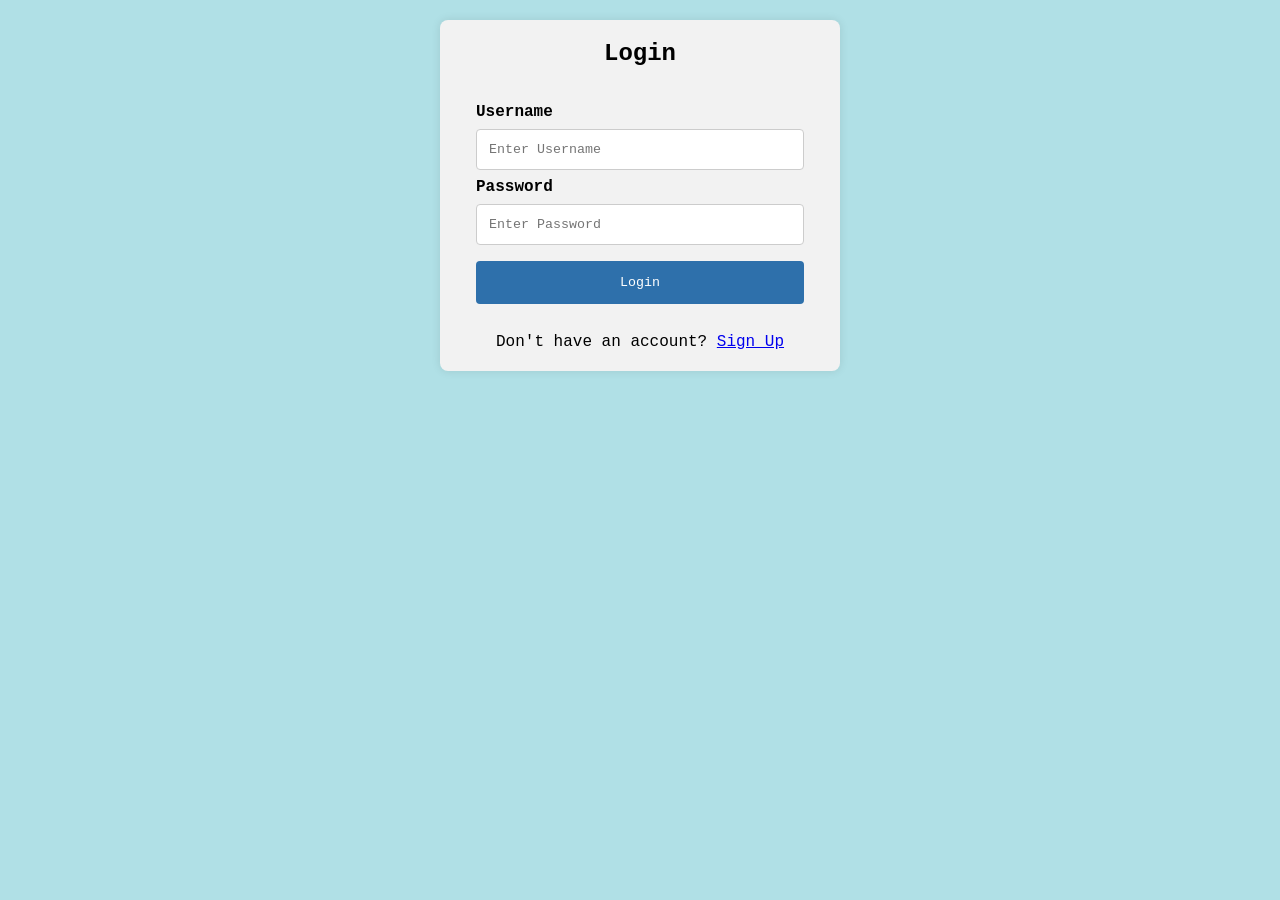
<file: login.html>
<!DOCTYPE html>
<html lang="en">
<head>
  <meta charset="UTF-8">
  <title>Unhinged Gaming Guides</title>
  <link rel="icon" type="image/x-icon" href="logo.png">
  <link rel="stylesheet" href="style.css">
  <link rel="stylesheet" href="buttons.css">
  <style>
    /* Additional styles specific to this page */
    body {
      font-family: Arial, Helvetica, sans-serif;
    }

    /* Form styles */
    .login-form {
      max-width: 400px;
      margin: 20px auto;
      padding: 20px;
      background: #f2f2f2;
      border-radius: 8px;
      box-shadow: 0 0 10px rgba(0,0,0,0.1);
    }

    .login-form h2 {
      text-align: center;
      margin-bottom: 20px;
    }

    .login-form input[type=text], 
    .login-form input[type=password] {
      width: 100%;
      padding: 12px;
      margin: 8px 0;
      display: inline-block;
      border: 1px solid #ccc;
      box-sizing: border-box;
      border-radius: 4px;
    }

    .login-form button {
      background-color: #2e70ab;
      color: white;
      padding: 14px 20px;
      margin: 8px 0;
      border: none;
      cursor: pointer;
      width: 100%;
      border-radius: 4px;
    }

    .login-form button:hover {
      background-color: #3e8e41;
    }

    .login-form .container {
      padding: 16px;
    }

    .login-form p {
      text-align: center;
    }

    /* Error message */
    .error-message {
      color: red;
      font-size: 14px;
      margin-top: 5px;
    }
  </style>
</head>
<body>

<div class="login-form">
  <h2>Login</h2>
  <form id="login-form" action="/login" method="post">
    <div class="container">
      <label for="uname"><b>Username</b></label>
      <input type="text" placeholder="Enter Username" id="uname" name="uname" required>

      <label for="psw"><b>Password</b></label>
      <input type="password" placeholder="Enter Password" id="psw" name="psw" required>

      <button type="submit" id="login-btn">Login</button>

      <div class="error-message" id="error-msg"></div>
    </div>
  </form>
  <p style="text-align: center;">Don't have an account? <a href="signup.html">Sign Up</a></p>
</div>

<script src="script.js"></script>

</body>
</html>
</file>
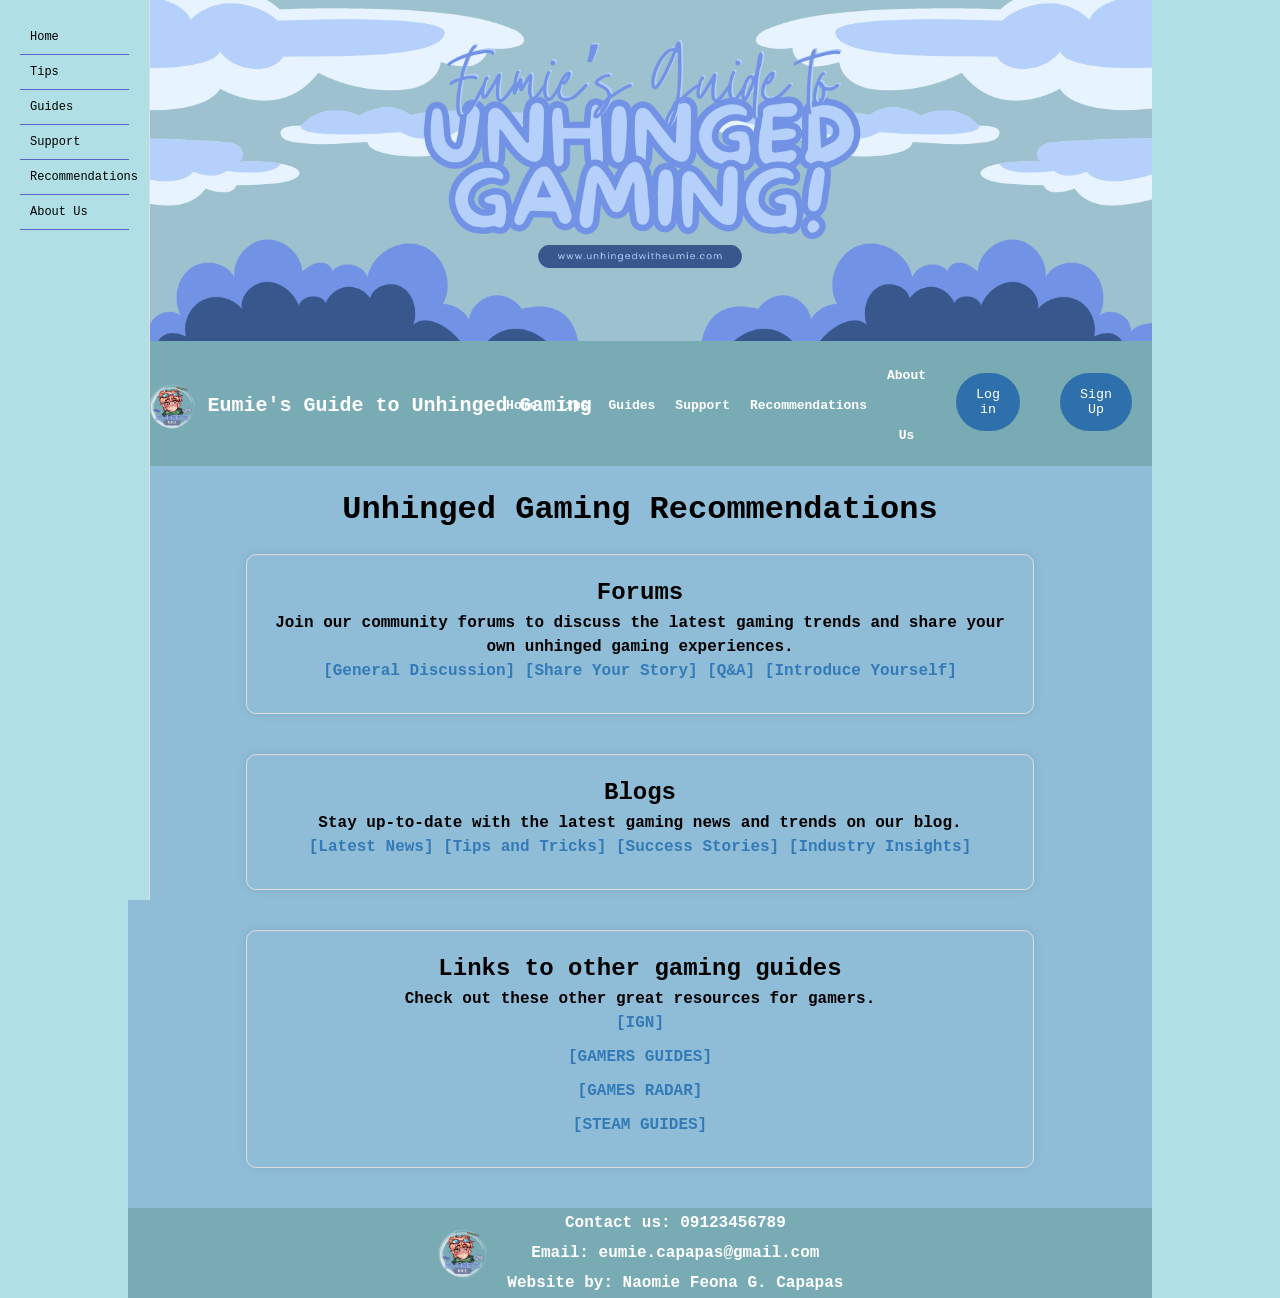
<file: recommendations.html>
<!DOCTYPE html>
<html lang="en">
<head>
  <meta charset="UTF-8">
  <title>Unhinged Gaming Guides</title>
  <link rel="icon" type="image/x-icon" href="logo.png">
  <link rel="stylesheet" href="style.css">
  <link rel="stylesheet" href="buttons.css">
</head>
<body>
<div id="wrapper-div">
  <div id="headerbanner-div">
    <img src="header.png" alt="website's header">
  </div>
  <div id="main1-div" class="clearfix">
    <div id="logo-div">
      <a href="index.html" style="color: white; text-decoration: none;" target="_blank">
        <img src="head.png" alt="Logo">
        Eumie's Guide to Unhinged Gaming
      </a>
    </div>
    <div id="nav-div">
      <a href="index.html">Home</a>
      <a href="tips.html">Tips</a>
      <a href="guides.html">Guides</a>
      <a href="support.html">Support</a>
      <a href="recommendations.html">Recommendations</a>
      <a href="about.html">About Us</a>
      <a href="login.html"><button style="width:auto;">Log in</button></a>
      <a href="signup.html"><button style="width:auto;">Sign Up</button></a>
    </div>
  </div>
  <div id="sidebar">
    <a href="index.html">Home</a>
    <a href="tips.html">Tips</a>
    <a href="guides.html">Guides</a>
    <a href="support.html">Support</a>
    <a href="recommendations.html">Recommendations</a>
    <a href="about.html">About Us</a>
  </div>
  <div id="reco-div">
    <h1>Unhinged Gaming Recommendations</h1>
    <div class="guide-container">
      <div class="guide">
        <h2>Forums</h2>
        <p>Join our community forums to discuss the latest gaming trends and share your own unhinged gaming experiences.</p>
        <ul>
          <li><a href="forums.html">[General Discussion] [Share Your Story] [Q&A] [Introduce Yourself]</a></li>
        </ul>
      </div>
      <div class="guide">
        <h2>Blogs</h2>
        <p>Stay up-to-date with the latest gaming news and trends on our blog.</p>
        <ul>
          <li><a href="blogs.html">[Latest News] [Tips and Tricks] [Success Stories] [Industry Insights]</a></li>
        </ul>
      </div>
      <div class="guide">
        <h2>Links to other gaming guides</h2>
        <p>Check out these other great resources for gamers.</p>
        <ul>
          <li><a href="https://ign.com/wikis">[IGN]</a></li>
          <li><a href="https://www.gamerguides.com/">[GAMERS GUIDES]</a></li>
          <li><a href="https://www.gamesradar.com/guides/">[GAMES RADAR]</a></li>
          <li><a href="https://steamcommunity.com/guides">[STEAM GUIDES]</a></li>
        </ul>
      </div>
    </div>
  </div>
  <div id="footer-div">
    <img src="head.png" alt="website's Logo">
    <div class="footer-text">
      <p>Contact us: 09123456789</p>
      <p>Email: eumie.capapas@gmail.com</p>
      <p>Website by: Naomie Feona G. Capapas</p>
    </div>
  </div>
</div>
<script src="script.js"></script>
</body>
</html>
</file>
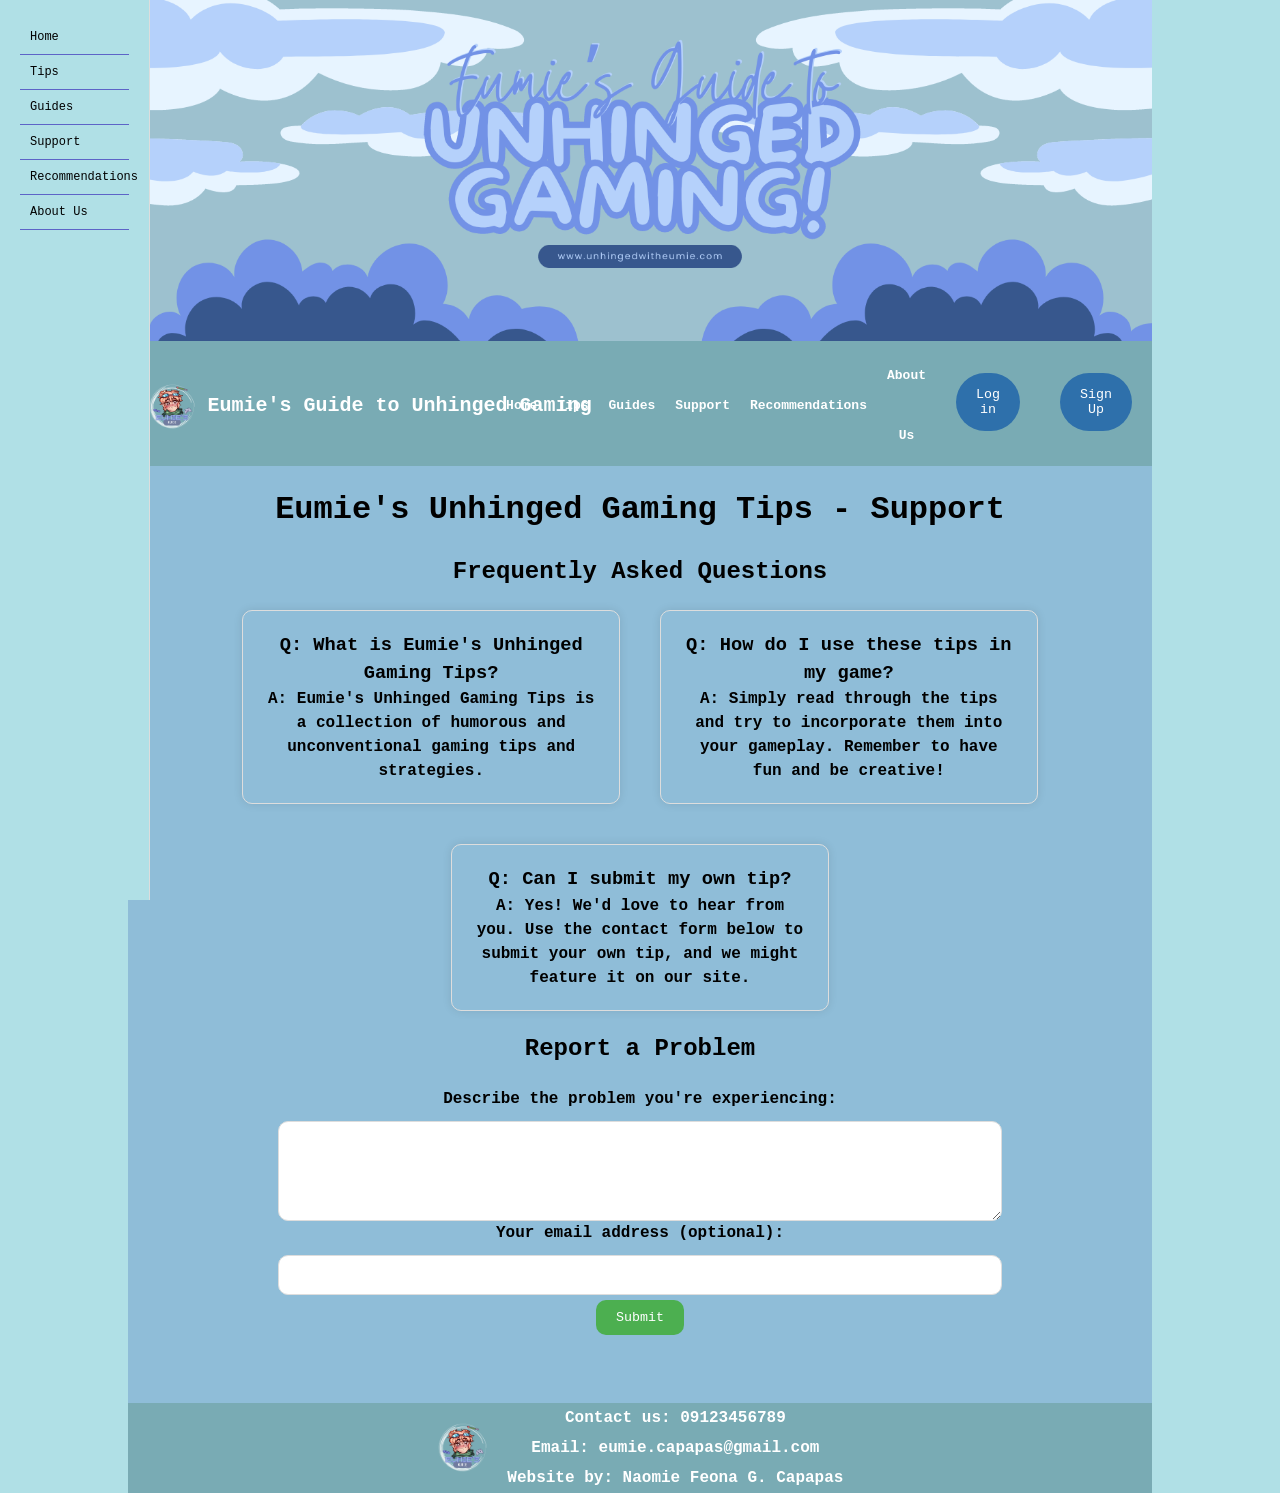
<file: support.html>
<!DOCTYPE html>
<html lang="en">
<head>
  <meta charset="UTF-8">
  <title>Unhinged Gaming Guides</title>
  <link rel="icon" type="image/x-icon" href="logo.png">
  <link rel="stylesheet" href="style.css">
  <link rel="stylesheet" href="buttons.css">
</head>
<body>

<div id="wrapper-div">
  <div id="headerbanner-div">
    <img src="header.png" alt="website's header">
  </div>
  <div id="main1-div" class="clearfix">
    <div id="logo-div">
      <a href="index.html" style="color: white; text-decoration: none;" target="_blank">
        <img src="head.png" alt="Logo">
        Eumie's Guide to Unhinged Gaming
      </a>
    </div>
    <div id="nav-div">
      <a href="index.html">Home</a>
      <a href="tips.html">Tips</a>
      <a href="guides.html">Guides</a>
      <a href="support.html">Support</a>
      <a href="recommendations.html">Recommendations</a>
      <a href="about.html">About Us</a>
      <a href="login.html"><button style="width:auto;">Log in</button></a>
      <a href="signup.html"><button style="width:auto;">Sign Up</button></a>
    </div>
  </div>

  <div id="sidebar">
    <a href="index.html">Home</a>
    <a href="tips.html">Tips</a>
    <a href="guides.html">Guides</a>
    <a href="support.html">Support</a>
    <a href="recommendations.html">Recommendations</a>
    <a href="about.html">About Us</a>
  </div>

        <div id="reco-div">
            <h1>Eumie's Unhinged Gaming Tips - Support</h1>
            <div class="support-container">
                <h2>Frequently Asked Questions</h2>
                <div class="faq-container">
                    <div class="faq">
                        <h3>Q: What is Eumie's Unhinged Gaming Tips?</h3>
                        <p>A: Eumie's Unhinged Gaming Tips is a collection of humorous and unconventional gaming tips and strategies.</p>
                    </div>
                    <div class="faq">
                        <h3>Q: How do I use these tips in my game?</h3>
                        <p>A: Simply read through the tips and try to incorporate them into your gameplay. Remember to have fun and be creative!</p>
                    </div>
                    <div class="faq">
                        <h3>Q: Can I submit my own tip?</h3>
                        <p>A: Yes! We'd love to hear from you. Use the contact form below to submit your own tip, and we might feature it on our site.</p>
                    </div>
                    <!-- Add more FAQs here -->
                </div>
                <h2>Report a Problem</h2>
                <form id="report-problem-form">
                    <label for="problem-description">Describe the problem you're experiencing:</label>
                    <textarea id="problem-description" name="problem-description"></textarea>
                    <label for="contact-email">Your email address (optional):</label>
                    <input type="email" id="contact-email" name="contact-email">
                    <button type="submit">Submit</button>
                </form>
            </div>
        </div>
        <div id="footer-div">
            <img src="head.png" alt="website's Logo">
            <div class="footer-text">
                <p>Contact us: 09123456789</p>
                <p>Email: eumie.capapas@gmail.com</p>
                <p>Website by: Naomie Feona G. Capapas</p>
            </div>
        </div>
    </div>
    <script src="script.js"></script>
</body>
</html>
</file>
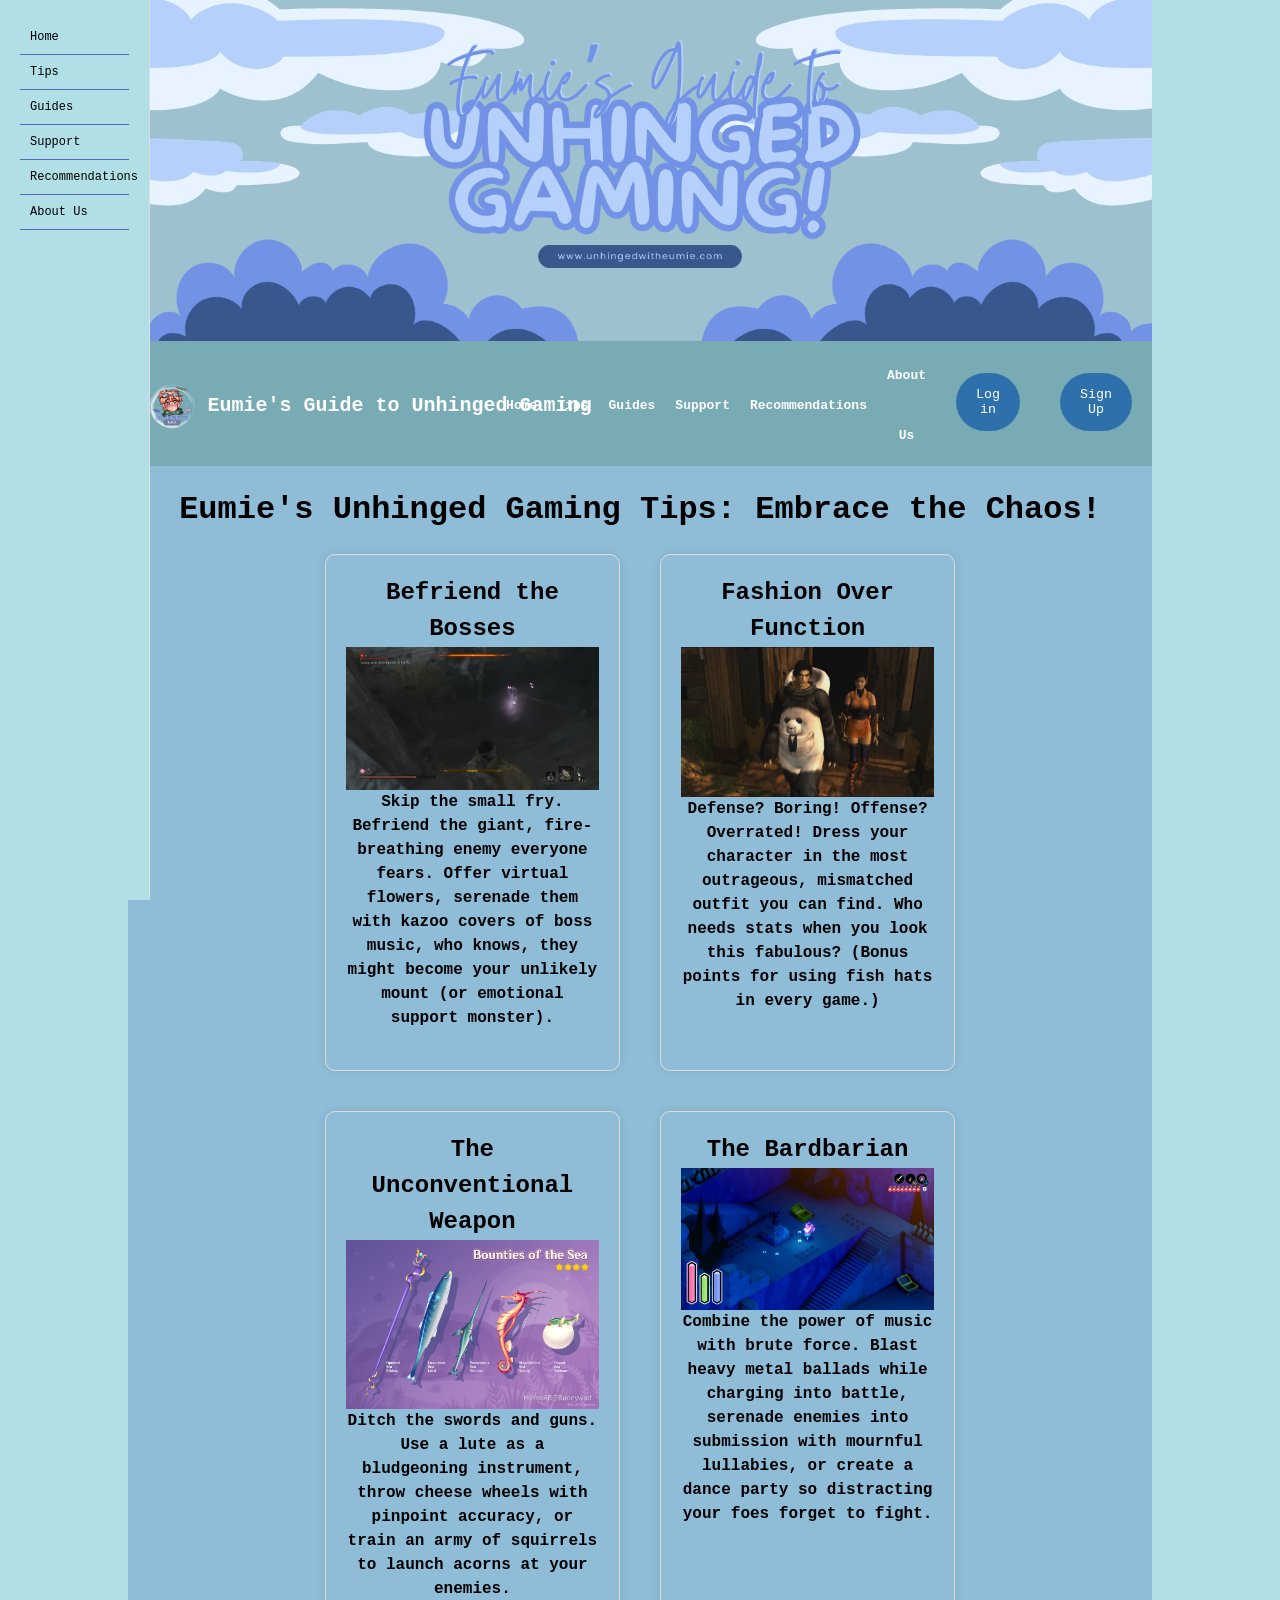
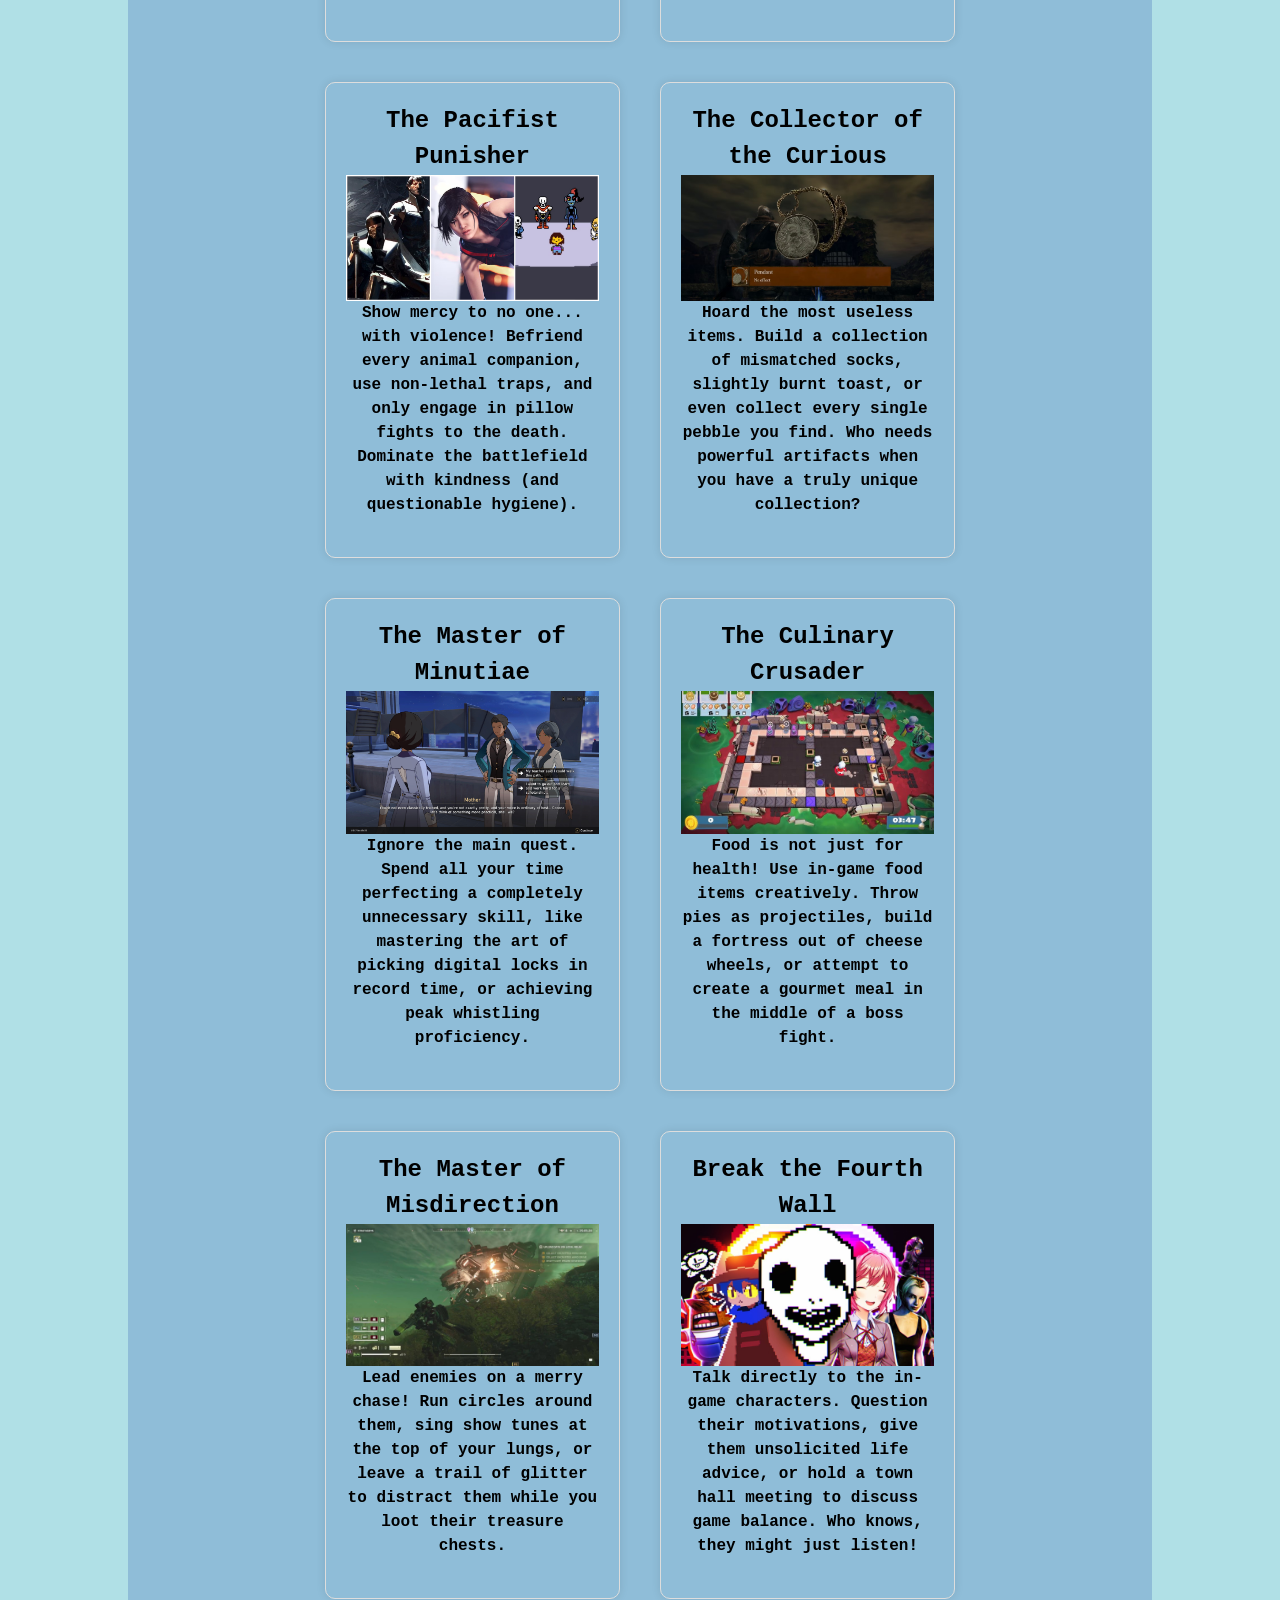
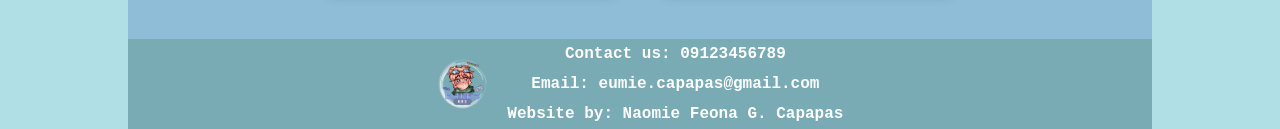
<file: tips.html>
<!DOCTYPE html>
<html lang="en">
<head>
  <meta charset="UTF-8">
  <title>Unhinged Gaming Guides</title>
  <link rel="icon" type="image/x-icon" href="logo.png">
  <link rel="stylesheet" href="style.css">
  <link rel="stylesheet" href="buttons.css">
</head>
  <style>
    .tip img {
      max-width: 100%;
      height: auto;
      display: block;
      margin: 0 auto; /* Centers the image */
    }
  </style>
</head>
<body>

<div id="wrapper-div">
  <div id="headerbanner-div">
    <img src="header.png" alt="website's header">
  </div>
  <div id="main1-div" class="clearfix">
    <div id="logo-div">
      <a href="index.html" style="color: white; text-decoration: none;" target="_blank">
        <img src="head.png" alt="Logo">
        Eumie's Guide to Unhinged Gaming
      </a>
    </div>
    <div id="nav-div">
      <a href="index.html">Home</a>
      <a href="tips.html">Tips</a>
      <a href="guides.html">Guides</a>
      <a href="support.html">Support</a>
      <a href="recommendations.html">Recommendations</a>
      <a href="about.html">About Us</a>
      <a href="login.html"><button style="width:auto;">Log in</button></a>
      <a href="signup.html"><button style="width:auto;">Sign Up</button></a>
    </div>
  </div>

  <div id="sidebar">
    <a href="index.html">Home</a>
    <a href="tips.html">Tips</a>
    <a href="guides.html">Guides</a>
    <a href="support.html">Support</a>
    <a href="recommendations.html">Recommendations</a>
    <a href="about.html">About Us</a>
  </div>

  <div id="reco-div">
    <h1>Eumie's Unhinged Gaming Tips: Embrace the Chaos!</h1>
    <div class="tip-container">
      <div class="tip">
        <h2>Befriend the Bosses</h2>
        <img src="tip1.jpg" alt="Tip 1 Image">
        <p>Skip the small fry. Befriend the giant, fire-breathing enemy everyone fears. Offer virtual flowers, serenade them with kazoo covers of boss music, who knows, they might become your unlikely mount (or emotional support monster).</p>
      </div>
      <div class="tip">
        <h2>Fashion Over Function</h2>
        <img src="tip2.jpg" alt="Tip 2 Image">
        <p>Defense? Boring! Offense? Overrated! Dress your character in the most outrageous, mismatched outfit you can find. Who needs stats when you look this fabulous? (Bonus points for using fish hats in every game.)</p>
      </div>
      <div class="tip">
        <h2>The Unconventional Weapon</h2>
        <img src="tip3.jpg" alt="Tip 3 Image">
        <p>Ditch the swords and guns. Use a lute as a bludgeoning instrument, throw cheese wheels with pinpoint accuracy, or train an army of squirrels to launch acorns at your enemies.</p>
      </div>
      <div class="tip">
        <h2>The Bardbarian</h2>
        <img src="tip4.jpg" alt="Tip 4 Image">
        <p>Combine the power of music with brute force. Blast heavy metal ballads while charging into battle, serenade enemies into submission with mournful lullabies, or create a dance party so distracting your foes forget to fight.</p>
      </div>
      <div class="tip">
        <h2>The Pacifist Punisher</h2>
        <img src="tip5.jpg" alt="Tip 5 Image">
        <p>Show mercy to no one... with violence! Befriend every animal companion, use non-lethal traps, and only engage in pillow fights to the death. Dominate the battlefield with kindness (and questionable hygiene).</p>
      </div>
      <div class="tip">
        <h2>The Collector of the Curious</h2>
        <img src="tip6.jpg" alt="Tip 6 Image">
        <p>Hoard the most useless items. Build a collection of mismatched socks, slightly burnt toast, or even collect every single pebble you find. Who needs powerful artifacts when you have a truly unique collection?</p>
      </div>
      <div class="tip">
        <h2>The Master of Minutiae</h2>
        <img src="tip7.jpg" alt="Tip 7 Image">
        <p>Ignore the main quest. Spend all your time perfecting a completely unnecessary skill, like mastering the art of picking digital locks in record time, or achieving peak whistling proficiency.</p>
      </div>
      <div class="tip">
        <h2>The Culinary Crusader</h2>
        <img src="tip8.jpg" alt="Tip 8 Image">
        <p>Food is not just for health! Use in-game food items creatively. Throw pies as projectiles, build a fortress out of cheese wheels, or attempt to create a gourmet meal in the middle of a boss fight.</p>
      </div>
      <div class="tip">
        <h2>The Master of Misdirection</h2>
        <img src="tip9.jpg" alt="Tip 9 Image">
        <p>Lead enemies on a merry chase! Run circles around them, sing show tunes at the top of your lungs, or leave a trail of glitter to distract them while you loot their treasure chests.</p>
      </div>
      <div class="tip">
        <h2>Break the Fourth Wall</h2>
        <img src="tip10.jpg" alt="Tip 10 Image">
        <p>Talk directly to the in-game characters. Question their motivations, give them unsolicited life advice, or hold a town hall meeting to discuss game balance. Who knows, they might just listen!</p>
      </div>
    </div>
  </div>
  
  <div id="footer-div">
    <img src="head.png" alt="website's Logo">
    <div class="footer-text">
      <p>Contact us: 09123456789</p>
      <p>Email: eumie.capapas@gmail.com</p>
      <p>Website by: Naomie Feona G. Capapas</p>
    </div>
  </div>
</div>

<script src="script.js"></script>
</body>
</html>
</file>
<file: style.css>
* {
  margin: 0;
  padding: 0;
  box-sizing: border-box;
  font-family: 'Courier New', Courier, monospace;
}

body {
  background-color: powderblue;
}

#wrapper-div {
  width: 80%;
  background-color: powderblue;
  margin: auto;
}

#main1-div {
  width: 100%;
  display: flex;
}

#headerbanner-div {
  width: auto;
  background-color: #79abb4;
  min-height: 200px;
  text-align: center;
}

#headerbanner-div img {
  width: 100%;
  height: auto;
  min-height: 150px;
}

#logo-div {
  width: 50%;
  min-height: 50px;
  background-color: #79abb4;
  color: white;
  font-weight: bold;
  font-size: 20px;
  padding-left: 2%;
  padding-right: 2%;
  line-height: 60px;
  display: flex;
  align-items: center;
}

#logo-div img {
  max-height: 100%;
  width: 10%;
  vertical-align: middle;
}
#nav-div {
  display: flex;
  justify-content: space-between;
  align-items: center;
}
#nav-div .nav-links {
  display: flex;
  flex-wrap: nowrap;
}
#nav-div .nav-links a, #nav-div .nav-buttons button {
  margin: 0 10px;
  text-decoration: none;
  color: white;
}
#nav-div {
  width: 50%;
  min-height: 60px;
  background-color: #79abb4;
  text-align: center;
  font-size: 13px;
  line-height: 60px;
  display: flex;
  justify-content: right;
  align-items: center;
}


#nav-div button {
  margin: 0 10px;
  text-decoration: none;
  color: white;
}
#nav-div a {
  margin: 0 10px;
  text-decoration: none;
  font-weight: bold;
  color: white;
}

#sidebar {
  width: 150px;
  height: 100vh;
  position: fixed;
  top: 0;
  left: 0;
  background-color: powderblue;
  padding: 20px;
  border-right: 1px solid #ddd;
}

#sidebar-toggle:hover {
  background-color: #ccc;
}

#sidebar a {
  padding: 10px 10px;
  text-decoration: none;
  font-size: 12px;
  color: black;
  display: block;
  transition: 0.3s;
  text-decoration: none;
  display: block;
  padding: 10px;
  border-bottom: 1px solid #5d64c7;
}

#sidebar a:hover {
  background-color: #5e9ca7;
}

#main-content-div {
  background-color: #8fbdd8;
  justify-content: center;
  text-align: center;
  min-height: 250px;
  font-weight: bold;
  color: black;
  text-align: center;
  line-height: 1.5;
  padding: 20px;
}
#reco-div {
  background-color: #8fbdd8;
  justify-content: center;
  text-align: center;
  min-height: 250px;
  font-weight: bold;
  color: black;
  text-align: center;
  line-height: 1.5;
  padding: 20px;
}

#content-div {
  background-color: #8fbdd8;
  min-height: 110px;
  font-weight: bold;
  color: black;
  text-align: center;
  line-height: 1.5;
  padding: 20px;
}

#images-section {
  display: flex;
  flex-wrap: wrap;
  justify-content: center;
  gap: 20px;
  margin-top: 20px;
}

.image-container {
  width: calc(20% - 20px);
  text-align: center;
}

.image-container img {
  width: 100%;
  height: auto;
  border-radius: 8px;
}

.image-description {
  margin-top: 10px;
}

.clearfix::after {
  content: "";
  display: block;
  clear: both;
}

#footer-div {
  width: 100%;
  text-align: center;
  min-height: 25px;
  background-color: #79abb4;
  color: white;
  font-weight: bold;
  text-align: center;
  line-height: 30px;
}

#footer-div img,
#footer-div .footer-text {
  display: inline-block;
  vertical-align: middle;
}

#footer-div img {
  max-height: 100%;
  width: 5%;
}

#footer-div .footer-text {
  margin-left: 10px;
}

.text2 {
  width: 90%;
  margin: 20px auto;
  padding: 20px;
  border: 1px solid #ddd;
  border-radius: 10px;
  box-shadow: 0 0 10px rgba(0, 0, 0, 0.1);
  text-align: center;
}

.text1 {
  width: 40%;
  margin: 20px;
  padding: 20px;
  border: 1px solid #ddd;
  border-radius: 10px;
  box-shadow: 0 0 10px rgba(0, 0, 0, 0.1);
  display: inline-block;
  vertical-align: top;
}

.mission-vision-container {
  display: flex;
  flex-wrap: wrap;
  justify-content: center;
  margin: 0 auto;
}

.column-container {
  display: flex;
  flex-wrap: wrap;
}

.column {
  flex-basis: 33.33%;
  padding: 10px;
  box-sizing: border-box;
}

.column p {
  margin-bottom: 20px;
}

.half-column {
  width: 50%;
  display: inline-block;
  vertical-align: top;
  padding: 10px;
  box-sizing: border-box;
}

.tip-container {
  display: flex;
  flex-wrap: wrap;
  justify-content: center;
}

.tip {
  width: 30%;
  margin: 20px;
  padding: 20px;
  border: 1px solid #ddd;
  border-radius: 10px;
  box-shadow: 0 0 10px rgba(0, 0, 0, 0.1);
}

.tip h2 {
  margin-top: 0;
}

.tip p {
  margin-bottom: 20px;
}

.support-container {
  padding: 20px;
}

.faq-container {
  display: flex;
  flex-wrap: wrap;
  justify-content: center;
}

.faq {
  width: 40%;
  margin: 20px;
  padding: 20px;
  border: 1px solid #ddd;
  border-radius: 10px;
  box-shadow: 0 0 10px rgba(0, 0, 0, 0.1);
}

.faq h3 {
  margin-top: 0;
}

#report-problem-form {
  display: flex;
  flex-direction: column;
  align-items: center;
  padding: 20px;
}

#report-problem-form label {
  margin-bottom: 10px;
}

#report-problem-form textarea {
  width: 80%;
  height: 100px;
  padding: 10px;
  font-size: 16px;
  border: 1px solid #ddd;
  border-radius: 10px;
}

#report-problem-form input[type="email"] {
  width: 80%;
  padding: 10px;
  font-size: 16px;
  border: 1px solid #ddd;
  border-radius: 10px;
}

#report-problem-form button[type="submit"] {
  margin-top: 5px;
  background-color: #4CAF50;
  color: #fff;
  padding: 10px 20px;
  border: none;
  border-radius: 10px;
  cursor: pointer;
}

#report-problem-form button[type="submit"]:hover {
  background-color: #3e8e41;
}

.guide-container {
  display: flex;
  flex-wrap: wrap;
  justify-content: center;
}

.guide {
  flex-basis: 80%;
  margin: 20px;
  padding: 20px;
  border: 1px solid #ddd;
  border-radius: 10px;
  box-shadow: 0 0 10px rgba(0, 0, 0, 0.1);
  margin: 20px auto;
}

.guide h2 {
  margin-top: 0;
}

.guide ul {
  list-style: none;
  margin: 0;
  padding: 0;
}

.guide li {
  margin-bottom: 10px;
}

.guide a {
  text-align: center;
  text-decoration: none;
  color: #337ab7;
}

#main-content-div {
  display: flex;
  flex-wrap: wrap;
  justify-content: space-between;
}

#left-column {
  flex-basis: 60%;
  margin-right: 20px;
}

#right-column {
  flex-basis: 30%;
}

#left-column ul,
#right-column ul {
  list-style: none;
  margin: 0;
  padding: 0;
}

#left-column li,
#right-column li {
  margin-bottom: 10px;
}

#left-column a,
#right-column a {
  text-decoration: none;
  color: #337ab7;
}

.thread-list {
  list-style: none;
  padding: 0;
  margin: 0;
}

.thread-list li {
  padding: 10px;
  border-bottom: 1px solid #ddd;
}

.thread-list li:last-child {
  border-bottom: none;
}

.thread-list a {
  color: #337ab7;
  text-decoration: none;
}

.thread-list a:hover {
  color: #23527c;
}

#new-post-form {
  padding: 20px;
  background-color: #8fbdd8;
  border: 1px solid #ddd;
  box-shadow: 0 0 10px rgba(0, 0, 0, 0.1);
}

#new-post-form label {
  display: block;
  margin-bottom: 10px;
}

#new-post-form input[type="text"],
#new-post-form textarea {
  width: 100%;
  padding: 10px;
  margin-bottom: 20px;
  border: 1px solid #ddd;
}

#new-post-form input[type="submit"] {
  background-color: #337ab7;
  color: #fff;
  padding: 10px 20px;
  border: none;
  border-radius: 5px;
  cursor: pointer;
}

#new-post-form input[type="submit"]:hover {
  background-color: #23527c;
}

.modal {
  display: none;
  position: fixed;
  z-index: 1;
  left: 0;
  top: 0;
  width: 100%;
  height: 100%;
  overflow: auto;
  background-color: rgba(0, 0, 0, 0.4);
  padding-top: 60px;
}

.modal-content {
  background-color: #fefefe;
  margin: 5% auto 15% auto;
  border: 1px solid #888;
  width: 80%;
}

.modal-content .container {
  padding: 16px;
}

#username-display,
#sign-out-btn {
  display: none;
}

.blog-list {
  text-align: center;
  list-style: none;
  padding: 0;
  background-color: #8fbdd8;
  margin: 0;
}

.blog-list p {
  padding: 20px;
  border-bottom: 1px solid #ddd;
}

.blog-list p:last-child {
  border-bottom: none;
}

.blog-list a {
  color: white;
  text-decoration: none;
}

.blog-list a:hover {
  color: #23527c;
}

.blog-post {
  background-color: #8fbdd8;
  text-align: center;
  padding: 20px;
}

.blog-post h1 {
  font-size: 24px;
  margin-bottom: 10px;
}

.blog-post p {
  margin-bottom: 20px;
}

.blog-post img {
  width: 100%;
  height: 200px;
  object-fit: cover;
  margin-bottom: 20px;
}

#form-container {
  background-color: #8fbdd8;
  display: flex;
  flex-wrap: wrap;
  justify-content: center;
  gap: 20px;
}

.form {
  width: calc(50% - 20px);
  text-align: center;
}
</file>
<file: buttons.css>
body {
    font-family: Arial, Helvetica, sans-serif;
  }


  .modal {
    display: none;
    position: fixed;
    z-index: 1;
    left: 0;
    top: 0;
    width: 100%;
    height: 100%;
    overflow: auto;
    background-color: rgba(0,0,0,0.4);
    padding-top: 20%;
  }

  .modal-content {
    background-color: #fefefe;
    margin: 5% auto;
    padding: 20px;
    border: 1px solid #888;
    width: 50%;
    max-width: 400px;
  }

  .container {
    padding: 16px;
  }

  .imgcontainer {
    text-align: center;
    margin: 24px 0 12px 0;
    position: relative;
  }

  img.avatar {
    width: 40%;
    border-radius: 50%;
  }

  .close {
    position: absolute;
    right: 25px;
    top: 0;
    color: #000;
    font-size: 35px;
    font-weight: bold;
  }

  .close:hover,
  .close:focus {
    color: red;
    cursor: pointer;
  }


  /* Styling for buttons */
  button {
    background-color: #2e70ab;
    color: white;
    padding: 14px 20px;
    margin: 8px 0;
    border: none;
    cursor: pointer;
    border-radius: 50px;
  }

  button:hover {
    opacity: 0.8;
  }
</file>
